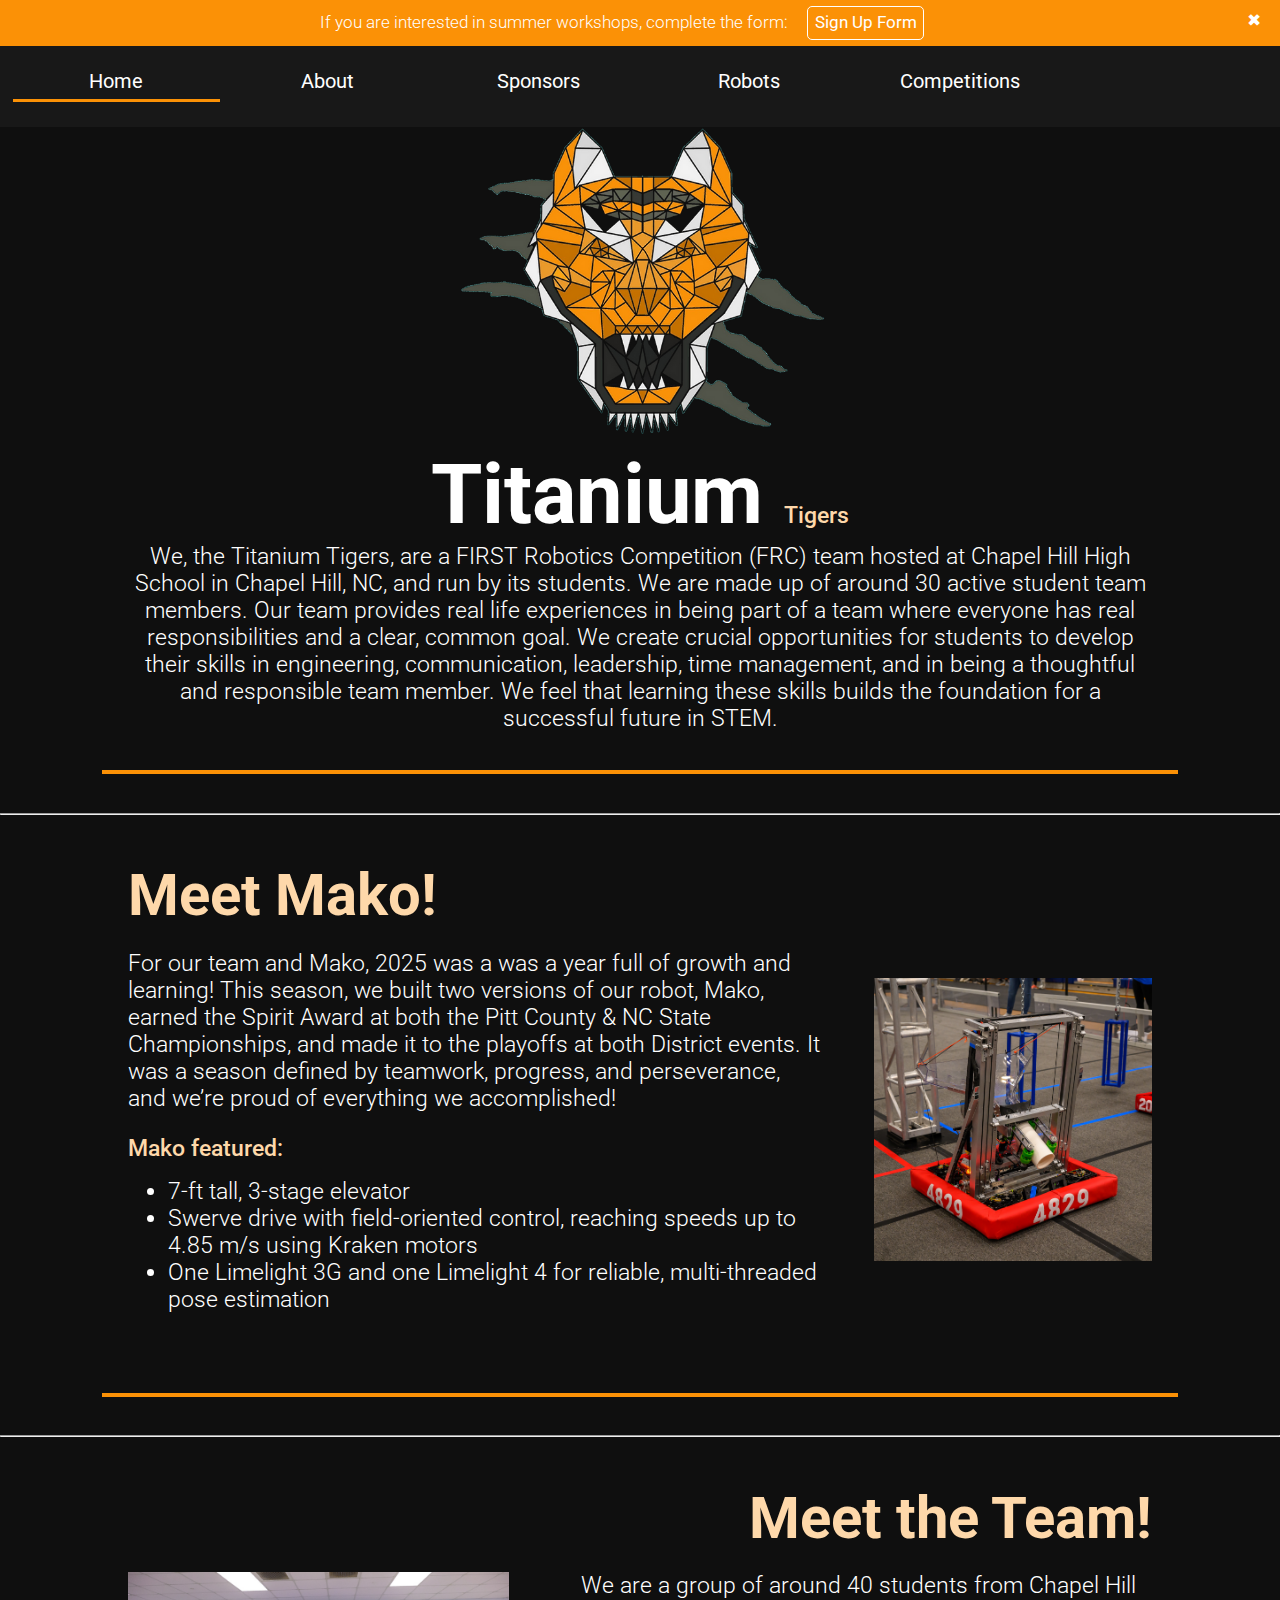
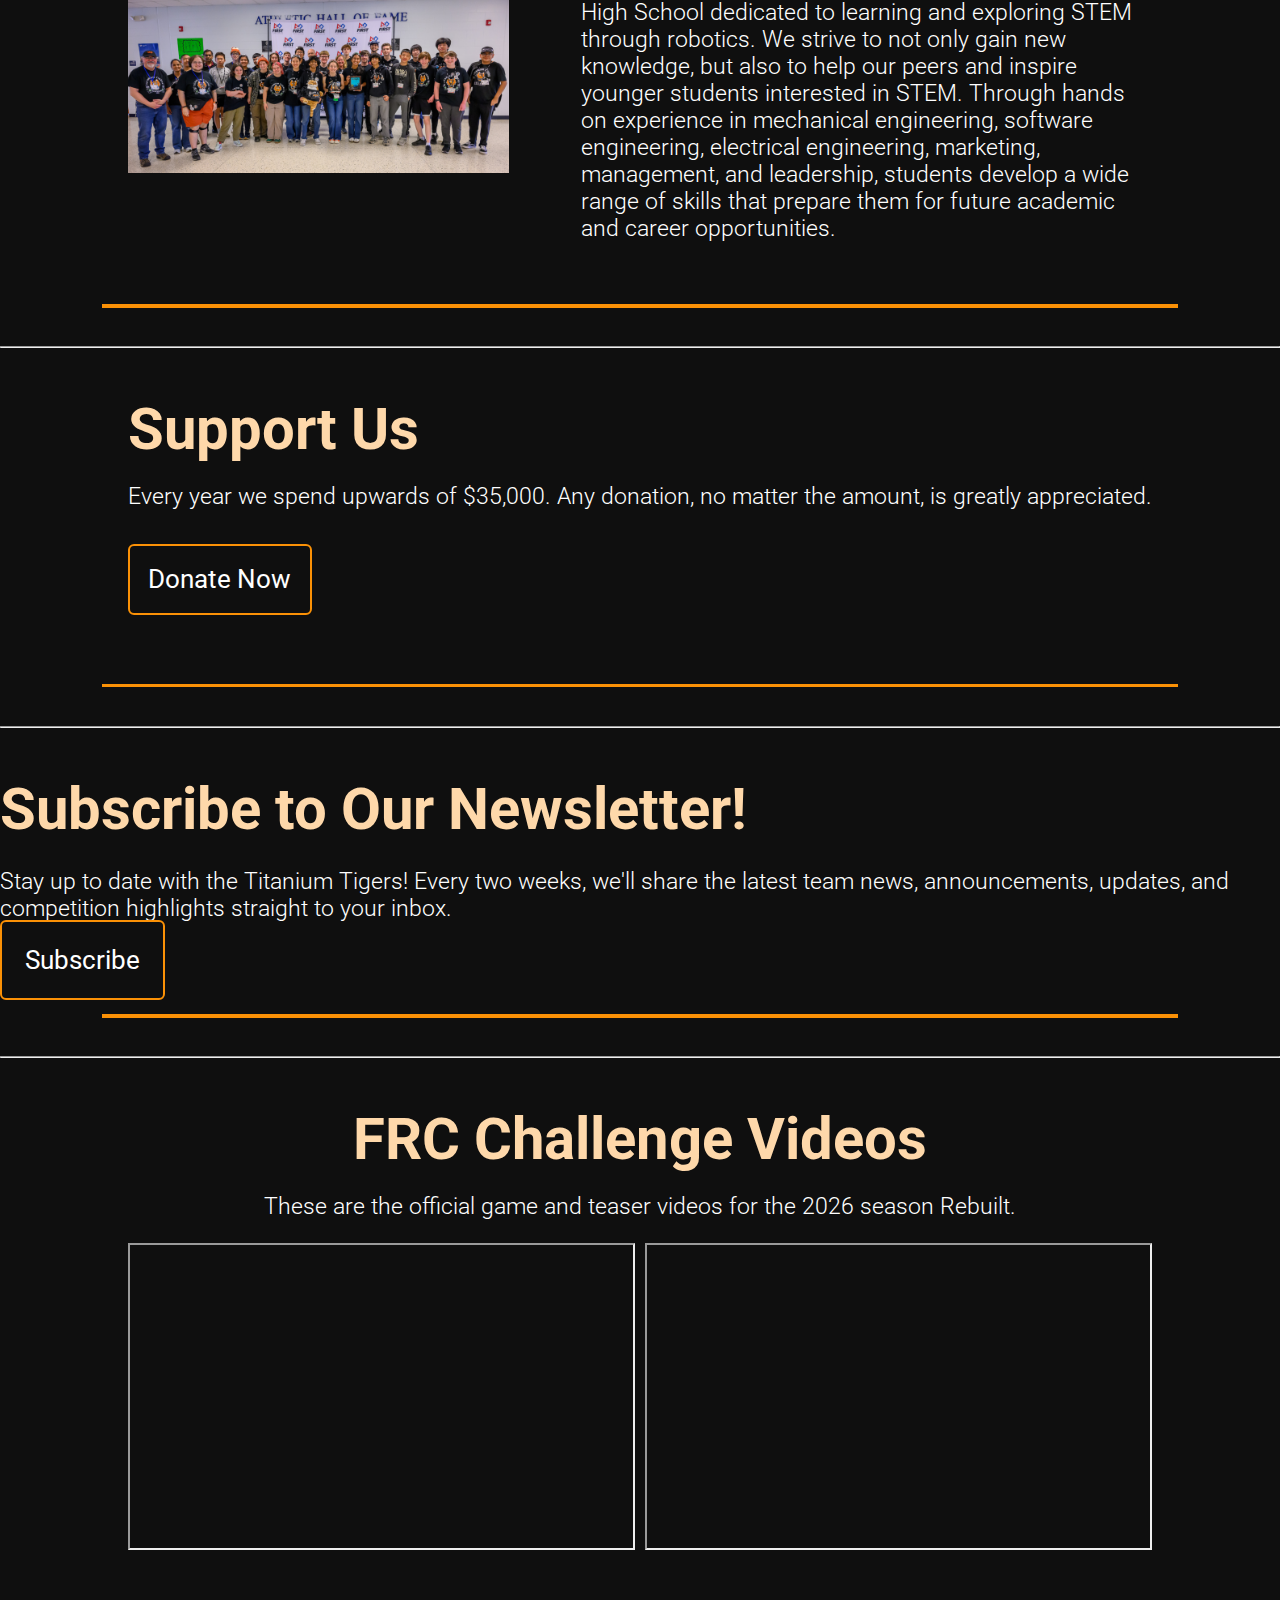
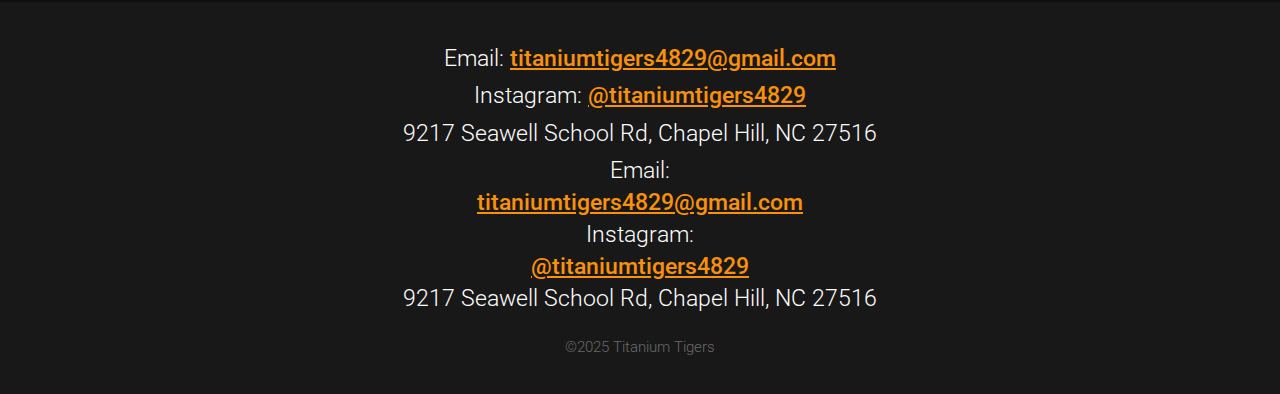
<file: index.html>
<!DOCTYPE html>
<html lang="en">
<head>
  <meta charset="UTF-8" name="viewport" content="width=device-width, initial-scale=1.0">
  <title>Titanium Tigers</title>
  <link rel="stylesheet" type="text/css" href="styles/style.css">
  <link rel="stylesheet" type="text/css" href="styles/header.css">
  <link rel="stylesheet" type="text/css" href="styles/footer.css">
  <link rel="preconnect" href="https://fonts.googleapis.com">
  <link rel="preconnect" href="https://fonts.gstatic.com" crossorigin>
  <link href="https://fonts.googleapis.com/css2?family=Roboto:wght@300&display=swap"
        rel="stylesheet">
  <link href="https://fonts.googleapis.com/css2?family=Roboto:wght@500&display=swap"
        rel="stylesheet">
  <link rel="icon" type="image/webp" href="images/4829LogoTransparent.png">
</head>
<body>

<header>
  <div id="header-interest-form">
    <p>If you are interested in summer workshops, complete the form:</p>
    <a class="header-button"
       href="https://docs.google.com/forms/d/e/1FAIpQLSed5eZHQDQntxYAsB14xyp1dz5gJ7dLAee2FDitHLM69PY-7Q/viewform"
       target="_blank">Sign Up Form</a>
  </div>
  <button id="x-button" onclick="closeSignupPopup()">✖</button>
  <input id="main-nav-toggle" type="checkbox"/>
  <label class="main-nav-button-container" for="main-nav-toggle">
    <div class="main-nav-button" id="top-nav-button"></div>
    <div class="main-nav-button" id="mid-nav-button"></div>
    <div class="main-nav-button" id="bot-nav-button"></div>
  </label>
  <div id="header-inner">
    <a class="header-item one" href="#">
      Home
    </a>
    <a class="header-item two" href="about.html">
      About
    </a>
    <a class="header-item three" href="sponsors.html">
      Sponsors
    </a>
    <a class="header-item four" href="robots.html">
      Robots
    </a>
    <a class="header-item five" href="competitions.html">
      Competitions
    </a>
    <hr id="home-underline" class="header-underline"/>
  </div>
</header>

<section id="greeting-section">
  <div id="greeting-container">
    <img src="images/Titanium%20Tigers%20Logo.webp" alt="logo">
    <h1 id="team-name">Titanium <span id="easter-egg">Tigers</span></h1>
    <p>
      We, the Titanium Tigers, are a FIRST Robotics Competition (FRC) team hosted at Chapel Hill
      High School in Chapel Hill, NC, and run by its students. We are made up of around 30 active
      student team members. Our team provides real life experiences in being part of a team where
      everyone has real responsibilities and a clear, common goal. We create crucial opportunities
      for students to develop their skills in engineering, communication, leadership, time
      management, and in being a thoughtful and responsible team member. We feel that learning these
      skills builds the foundation for a successful future in STEM.
    </p>
  </div>
</section>

<hr class="divider-line"/>
<hr class="divider-line-mobile"/>

<section id="robot-section">
  <div id="robot-container">
    <h2>Meet Mako!</h2>
    <div class="text-image-div">
      <div class="text">
        <p>
          For our team and Mako, 2025 was a was a year full of growth and learning! This season, we built two versions of our robot, Mako, 
          earned the Spirit Award at both the Pitt County & NC State Championships, and made it to the playoffs at both District events.
          It was a season defined by teamwork, progress, and perseverance, and we’re proud of everything we accomplished!
        </p>
        <span>Mako featured:</span>
        <ul>
          <li>7-ft tall, 3-stage elevator</li>
          <li>Swerve drive with field-oriented control, reaching speeds up to 4.85 m/s using Kraken motors</li>
          <li>One Limelight 3G and one Limelight 4 for reliable, multi-threaded pose estimation</li>
        </ul>
      </div>
      <img src="images/2024-2025/Mako on the Start Line.jpg" alt="robot-pic">
    </div>
  </div>
</section>

<hr class="divider-line"/>
<hr class="divider-line-mobile"/>

<section id="team-section">
  <div id="team-container">
    <h2>Meet the Team!</h2>
    <div class="text-image-div">
      <img src="images/2024-2025/Team Spirit Award.png" alt="team-pic">
      <div class="text">
        <p>
          We are a group of around 40 students from Chapel Hill High School dedicated to learning
          and exploring STEM through robotics. We strive to not only gain new knowledge, but also to help
          our peers and inspire younger students interested in STEM. Through hands on experience in
          mechanical engineering, software engineering, electrical engineering, marketing,
          management, and leadership, students develop a wide range of skills that prepare them for 
          future academic and career opportunities.
        </p>
      </div>
    </div>
  </div>
</section>

<hr class="divider-line"/>
<hr class="divider-line-mobile"/>

<section id="donate-section">
  <div id="donate-container">
    <h2>Support Us</h2>
    <p>
      Every year we spend upwards of $35,000. Any donation, no matter the amount, is greatly
      appreciated.
    </p>
    <a class="button1" href="https://www.gofundme.com/f/titanium-tigers-robotics-4829-of-chapel-hill-2026-season?lid=uhuy7ry7mw4k&utm_source=product&utm_medium=email&utm_campaign=TXN_donation_alert&utm_content=fundraiser_page" target="_blank">Donate Now</a>
  </div>
</section>

<hr class="divider-line"/>
<hr class="divider-line-mobile"/>

<section id="newsletter-section">
  <div id="newsletter-container">
    <h2>Subscribe to Our Newsletter!</h2>
    <p>
      Stay up to date with the Titanium Tigers! Every two weeks, we'll share the latest team news, 
      announcements, updates, and competition highlights straight to your inbox.
    </p>
    <a class="button1" href="https://forms.gle/Wd8RRJCUMFnEo9Vr5" target="_blank">Subscribe</a>
  </div>
</section>

<hr class="divider-line"/>
<hr class="divider-line-mobile"/>

<section id="video-section">
  <div id="video-container">
    <h2>FRC Challenge Videos</h2>
    <p>
      These are the official game and teaser videos for the 2026 season Rebuilt.
    </p>
    <div id="videos-div">
      <iframe src="https://www.youtube.com/embed/_fybREErgyM?si=Or4xtby3BRuA8J5N"></iframe>
      <iframe src="https://www.youtube.com/embed/XLp3fYreLLk?si=uvtxaopqbM5wjt57"></iframe>
    </div>
  </div>
</section>



<footer>
  <div id="footer-container">
    <div id="footer-normal">
      <p>Email: <a class="url" href="mailto:titaniumtigers4829@gmail.com" target="_blank">titaniumtigers4829@gmail.com</a>
      </p>
      <p>Instagram: <a class="url" href="https://www.instagram.com/titaniumtigers4829/?hl=en"
                       target="_blank">@titaniumtigers4829</a></p>
      <p>9217 Seawell School Rd, Chapel Hill, NC 27516</p>
    </div>
    <div id="footer-mobile">
      <p>Email:</p><a class="url" href="mailto:titaniumtigers4829@gmail.com" target="_blank">titaniumtigers4829@gmail.com</a>
      <p>Instagram:</p><a class="url" href="https://www.instagram.com/titaniumtigers4829/?hl=en" target="_blank">@titaniumtigers4829</a>
      <p>9217 Seawell School Rd, Chapel Hill, NC 27516</p>
    </div>
    <p id="copyright-text">©2025 Titanium Tigers</p>
  </div>
</footer>

<script src="scripts/iframes.js"></script>
<script src="scripts/easteregg.js"></script>
<script src="scripts/x_button.js"></script>

</body>
</html>
</file>
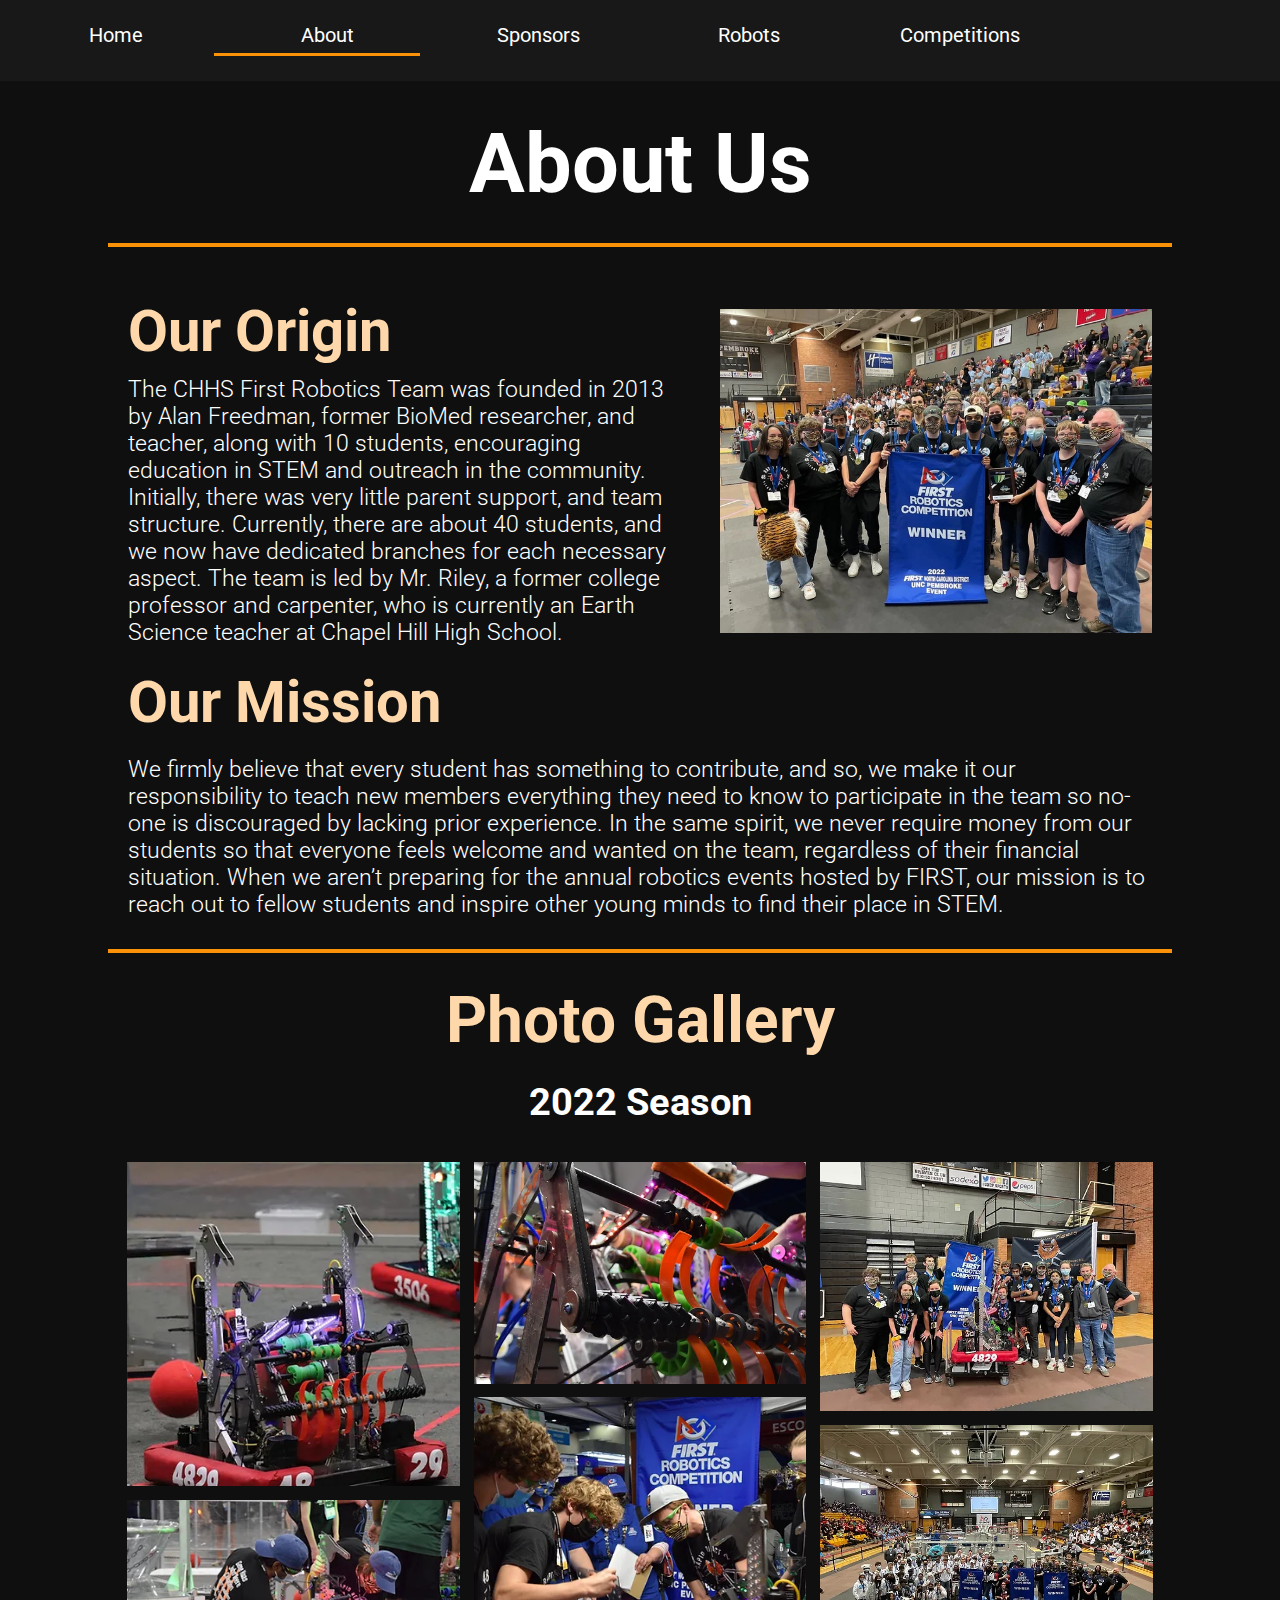
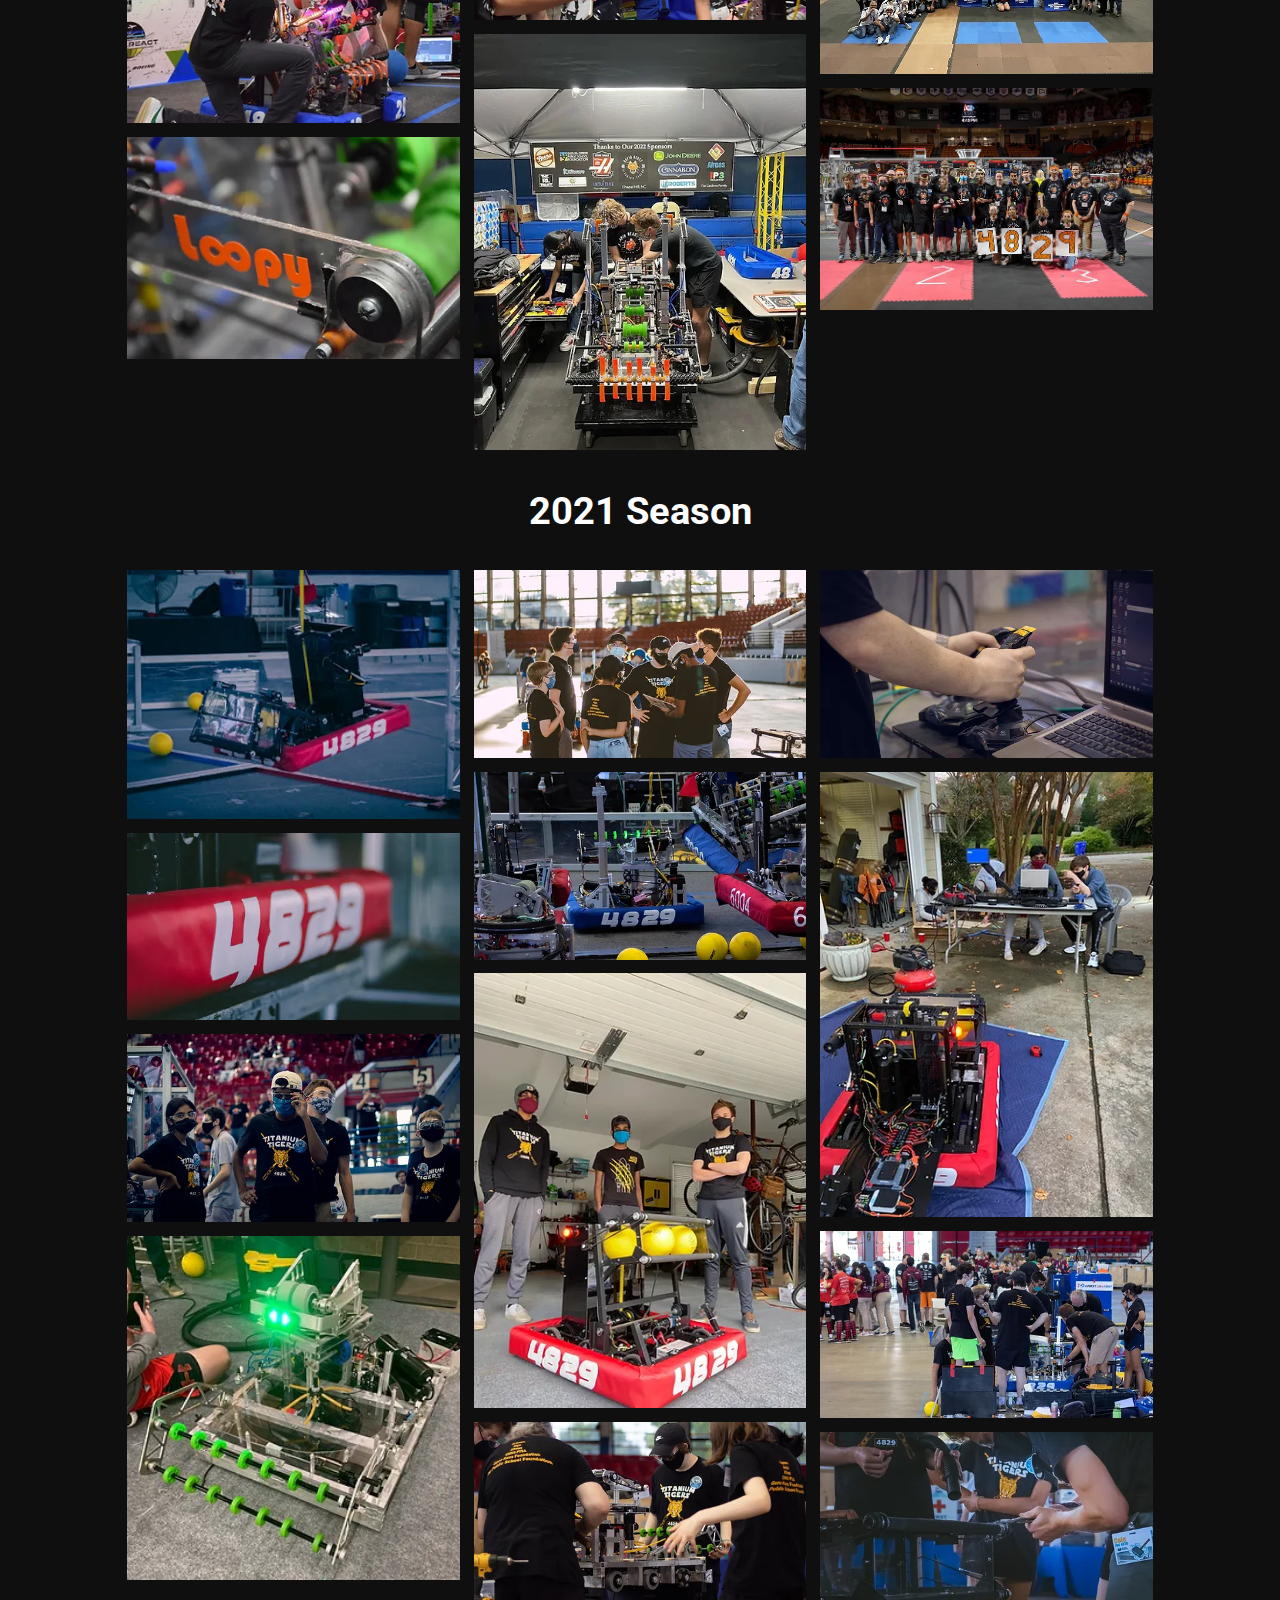
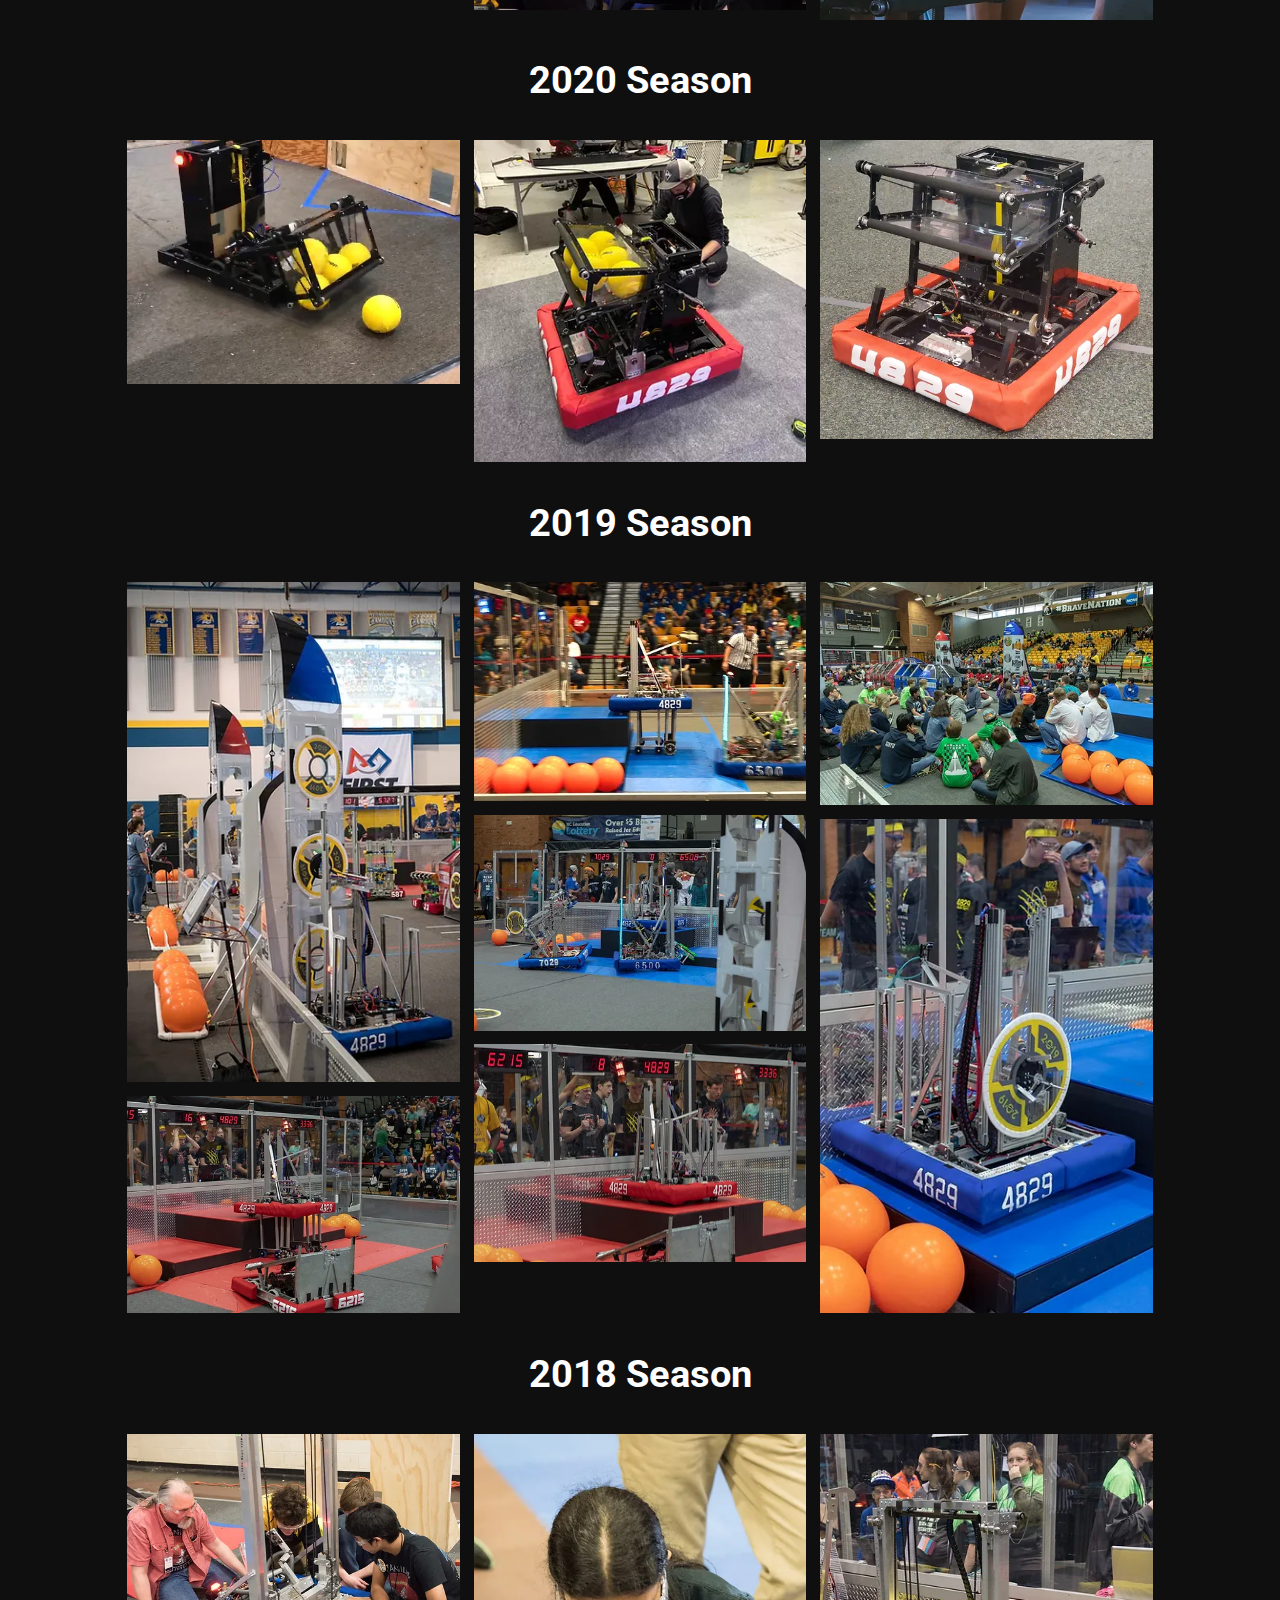
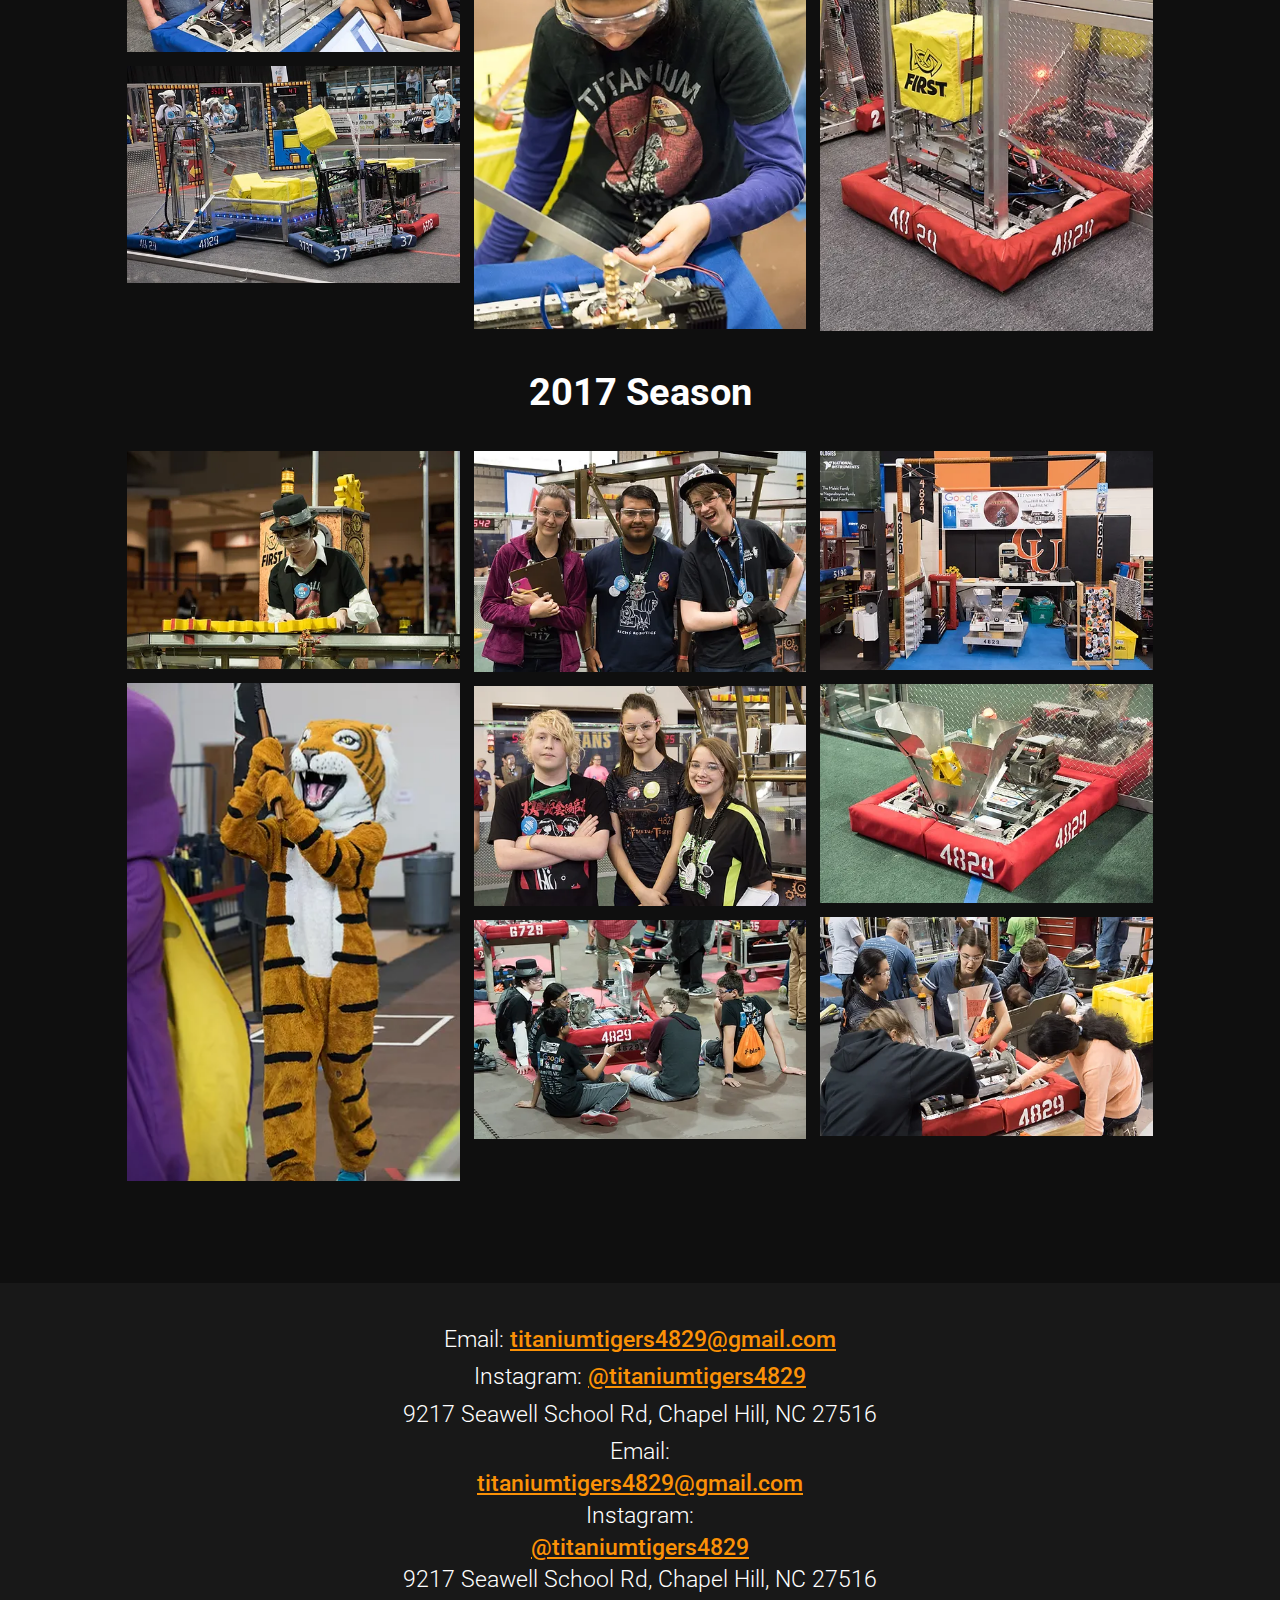
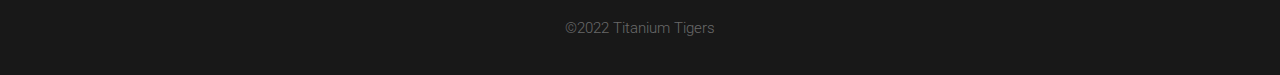
<file: about.html>
<!DOCTYPE html>
<html lang="en">
<head>
  <meta charset="UTF-8" name="viewport" content="width=device-width, initial-scale=1.0">
  <title>Titanium Tigers</title>
  <link rel="stylesheet" type="text/css" href="styles/style.css">
  <link rel="stylesheet" type="text/css" href="styles/photo-gallery.css">
  <link rel="stylesheet" type="text/css" href="styles/header.css">
  <link rel="stylesheet" type="text/css" href="styles/footer.css">
  <link rel="preconnect" href="https://fonts.googleapis.com">
  <link rel="preconnect" href="https://fonts.gstatic.com" crossorigin>
  <link href="https://fonts.googleapis.com/css2?family=Roboto:wght@300&display=swap"
        rel="stylesheet">
  <link href="https://fonts.googleapis.com/css2?family=Roboto:wght@500&display=swap"
        rel="stylesheet">
  <link rel="icon" type="image/webp" href="images/Titanium%20Tigers%20Logo.webp">
</head>
<body>

<header>
  <input id="main-nav-toggle" type="checkbox"/>
  <img id="logo" src="images/Titanium%20Tigers%20Logo.webp" alt="team-logo">
  <label class="main-nav-button-container" for="main-nav-toggle">
    <div class="main-nav-button" id="top-nav-button"></div>
    <div class="main-nav-button" id="mid-nav-button"></div>
    <div class="main-nav-button" id="bot-nav-button"></div>
  </label>
  <div id="header-inner">
    <a class="header-item one" href="index.html">
      Home
    </a>
    <a class="header-item two" href="#">
      About
    </a>
    <a class="header-item three" href="sponsors.html">
      Sponsors
    </a>
    <a class="header-item four" href="robots.html">
      Robots
    </a>
    <a class="header-item five" href="competitions.html">
      Competitions
    </a>
    <hr id="about-underline" class="header-underline"/>
  </div>
</header>

<section class="page-section">
  <div class="page-container">
    <h1>About Us</h1>
    <hr class="divider-line"/>
    <div class="text-image-div">
      <div class="text-div">
        <h2>Our Origin</h2>
        <p>
          The CHHS First Robotics Team was founded in 2013 by Alan Freedman, former BioMed
          researcher,
          and teacher, along with 10 students, encouraging education in STEM and outreach in the
          community. Initially, there was very little parent support, and team structure. Currently,
          there are about 40 students, and we now have dedicated branches for each necessary aspect.
          The team is led by Mr. Riley,
          a
          former college professor and carpenter, who is currently an Earth Science teacher at
          Chapel
          Hill High School.
        </p>
      </div>
      <img src="images/team-image2.webp" alt="team-image-2">
    </div>
    <h2>Our Mission</h2>
    <p>
      We firmly believe that every student has something to contribute, and so, we make it our
      responsibility to teach new members everything they need to know to participate in the team so
      no-one is discouraged by lacking prior experience. In the same spirit, we never require money
      from our students so that everyone feels welcome and wanted on the team, regardless of their
      financial situation. When we aren’t preparing for the annual robotics events hosted by FIRST,
      our mission is to reach out to fellow students and inspire other young minds to find their
      place in STEM.
    </p>
    <hr class="divider-line"/>
  </div>
</section>

<section id="photo-gallery">
  <div id="photo-container">
    <h2>Photo Gallery</h2>
    <h3>2022 Season</h3>
    <div class="photo-row">
      <div class="photo-column">
        <img src="images/4EFB206A-CB05-4FF9-841D-AFB1B67209EB_JPG.webp" alt="gallery image">
        <img src="images/cachedImage_PNG.webp" alt="gallery image">
        <img src="images/IMG_9556_JPG.webp" alt="gallery image">
      </div>
      <div class="photo-column">
        <img src="images/IMG_9555_JPG.webp" alt="gallery image">
        <img src="images/IMG_9548_JPG.webp" alt="gallery image">
        <!-- That's my head on the very left! -->
        <img src="images/guilford%20pit.webp" alt="gallery image">
      </div>
      <div class="photo-column">
        <img src="images/pembroke%20blue%20banner%20and%20robot.webp" alt="gallery image">
        <img src="images/pembroke%20winning%20alliance.webp" alt="gallery image">
        <img src="images/team%20state%20photo.webp" alt="gallery image">
      </div>
    </div>
    <h3>2021 Season</h3>
    <div class="photo-row">
      <div class="photo-column">
        <img src="images/IMG-8010_JPG.webp" alt="gallery image">
        <img src="images/THOR-05.webp" alt="gallery image">
        <img src="images/THOR-27.webp" alt="gallery image">
        <img src="images/IMG_9599.webp" alt="gallery image">
      </div>
      <div class="photo-column">
        <img src="images/THOR-01.webp" alt="gallery image">
        <img src="images/THOR-22.webp" alt="gallery image">
        <img src="images/IMG_8387%202_JPG.webp" alt="gallery image">
        <img src="images/THOR-14.webp" alt="gallery image">
      </div>
      <div class="photo-column">
        <img src="images/THOR-19.webp" alt="gallery image">
        <img src="images/IMG_7970_JPG.webp" alt="gallery image">
        <img src="images/THOR-23.webp" alt="gallery image">
        <img src="images/THOR-11.webp" alt="gallery image">
      </div>
    </div>
    <h3>2020 Season</h3>
    <div class="photo-row">
      <div class="photo-column">
        <img src="images/3a9fc0_357a2a65f2424ed58ac0b488c9357aeb_mv2.webp" alt="gallery image">
      </div>
      <div class="photo-column">
        <img src="images/Crop_IMG_8005_JPG.webp" alt="gallery image">
      </div>
      <div class="photo-column">
        <img src="images/Darth%20Roomba.webp" alt="gallery image">
      </div>
    </div>
    <h3>2019 Season</h3>
    <div class="photo-row">
      <div class="photo-column">
        <img src="images/Mia%20hitting%20the%20middle%20hatch%20at%20Guilford.webp"
             alt="gallery image">
        <img src="images/3a9fc0_526e3ed3ea9f4309a80b49f81c95a1f5_mv2.webp" alt="gallery image">
      </div>
      <div class="photo-column">
        <img src="images/IMG_4625%203.webp" alt="gallery image">
        <img src="images/3a9fc0_4c061d61636b4fe49a2fc4549e79df1d_mv2.webp" alt="gallery image">
        <img src="images/Mia%20on%20level%203%20at%20Pembroke.webp" alt="gallery image">
      </div>
      <div class="photo-column">
        <img src="images/3a9fc0_c0d387ea772e4324ab5b30adff04d188_mv2.webp" alt="gallery image">
        <img src="images/Mia%20Ready%20for%20the%20Match%20at%20Pembroke.webp" alt="gallery image">
      </div>
    </div>
    <h3>2018 Season</h3>
    <div class="photo-row">
      <div class="photo-column">
        <img src="images/20180317-13441054.webp" alt="gallery image">
        <img src="images/20180331-14064879.webp" alt="gallery image">
      </div>
      <div class="photo-column">
        <img src="images/20180317-13560395.webp" alt="gallery image">
      </div>
      <div class="photo-column">
        <img src="images/20180330-11320689.webp" alt="gallery image">
      </div>
    </div>
    <h3>2017 Season</h3>
    <div class="photo-row">
      <div class="photo-column">
        <img src="images/Douglas%20in%20the%20airship%20at%20State.webp" alt="gallery image">
        <img src="images/Jade%20in%20the%20mascot%20parade.webp" alt="gallery image">
      </div>
      <div class="photo-column">
        <img src="images/Jade%20with%20the%20Alliance%207%20captains.webp" alt="gallery image">
        <img src="images/Jade%20with%20Alliance%207%20captains.webp" alt="gallery image">
        <img src="images/Tommy%20and%20the%20drive%20team%20waiting.webp" alt="gallery image">
      </div>
      <div class="photo-column">
        <img src="images/Tommy%20in%20the%20pits%20at%20State.webp" alt="gallery image">
        <img src="images/Tommy%20ready%20to%20start%20at%20State.webp" alt="gallery image">
        <img src="images/Working%20on%20Tommy%20in%20the%20pits.webp" alt="gallery image">
      </div>
    </div>
  </div>
</section>

<footer>
  <div id="footer-container">
    <div id="footer-normal">
      <p>Email: <a class="url" href="mailto:titaniumtigers4829@gmail.com" target="_blank">titaniumtigers4829@gmail.com</a>
      </p>
      <p>Instagram: <a class="url" href="https://www.instagram.com/titaniumtigers4829/?hl=en"
                       target="_blank">@titaniumtigers4829</a></p>
      <p>9217 Seawell School Rd, Chapel Hill, NC 27516</p>
    </div>
    <div id="footer-mobile">
      <p>Email:</p><a class="url" href="mailto:titaniumtigers4829@gmail.com" target="_blank">titaniumtigers4829@gmail.com</a>
      <p>Instagram:</p><a class="url" href="https://www.instagram.com/titaniumtigers4829/?hl=en" target="_blank">@titaniumtigers4829</a>
      <p>9217 Seawell School Rd, Chapel Hill, NC 27516</p>
    </div>
    <p id="copyright-text">©2022 Titanium Tigers</p>
  </div>
</footer>

</body>
</html>

<!-- If anyones ever looking at this in 5 years it was made by Jack
     I wonder if I made it into CMU or GTech? -->
</file>
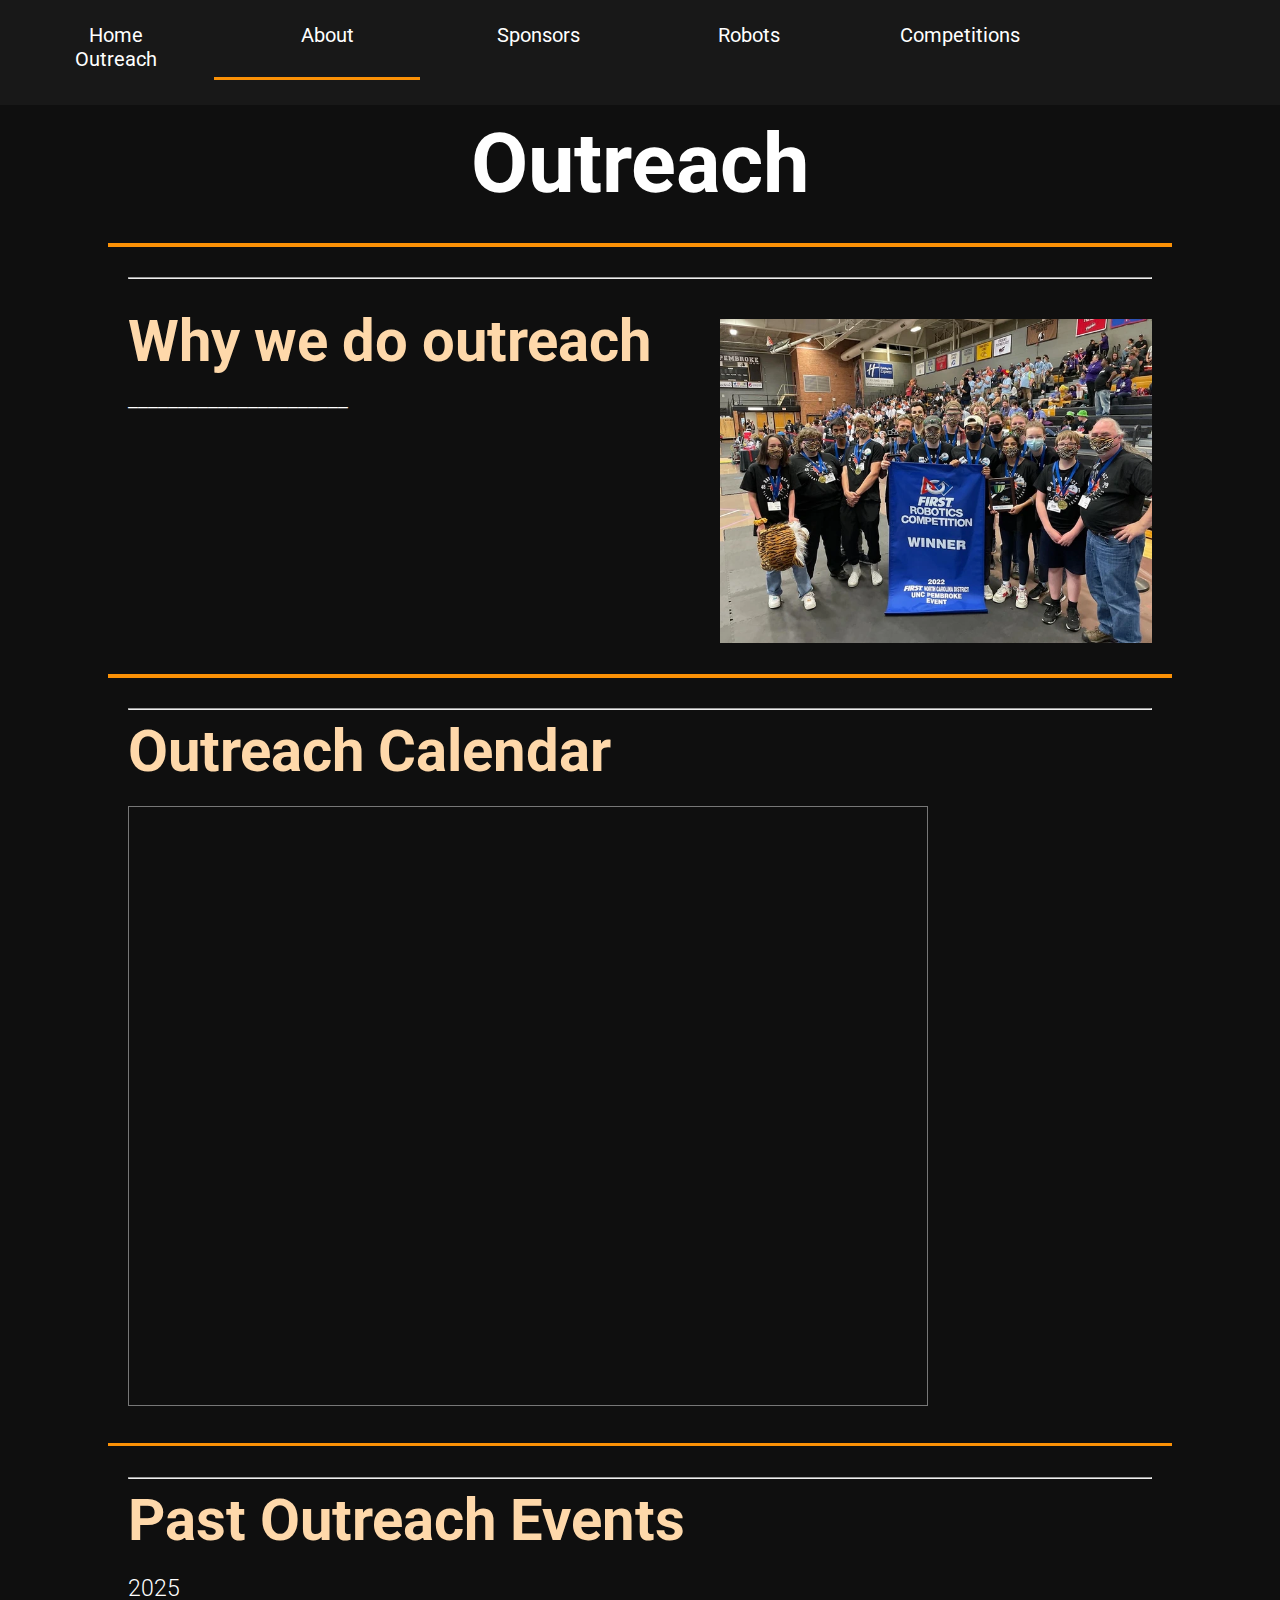
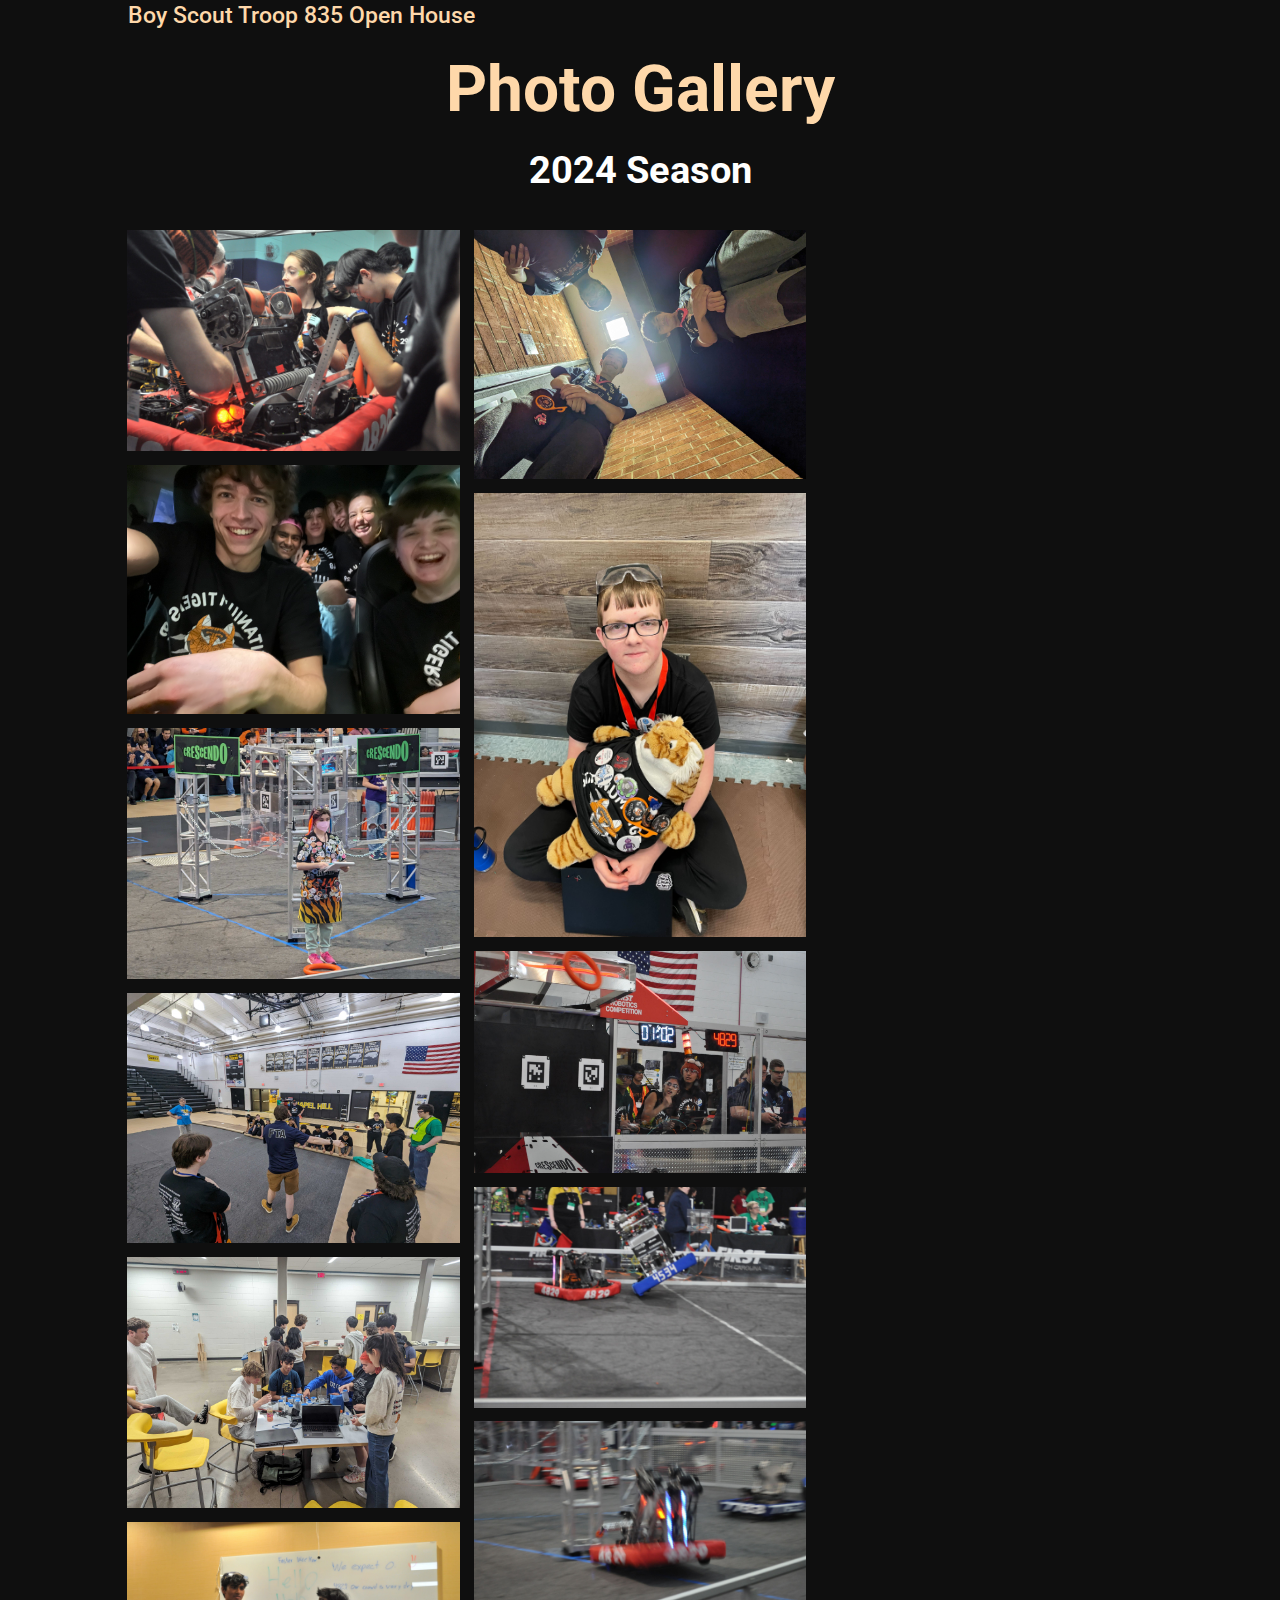
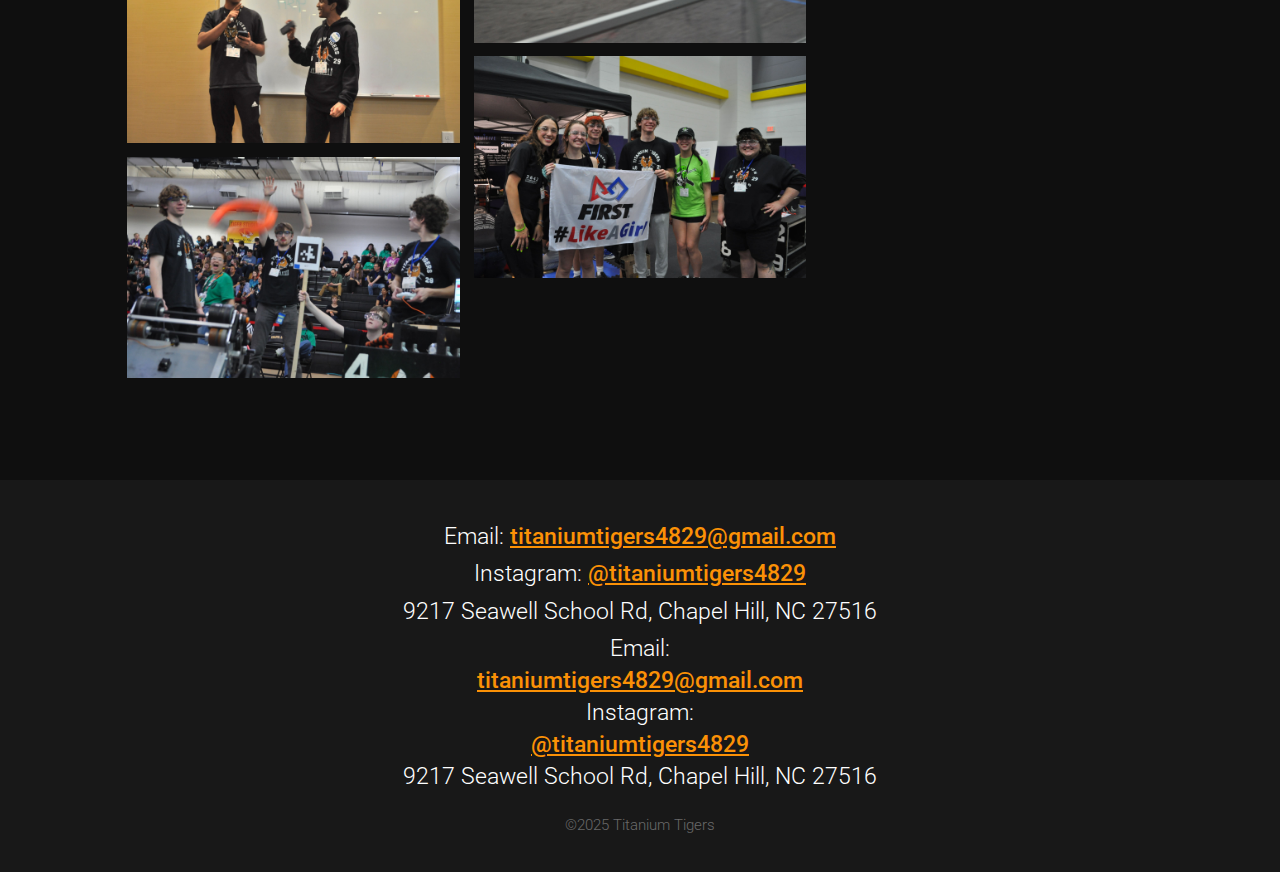
<file: outreach.html>
<!DOCTYPE html>
<html lang="en">
<head>
  <meta charset="UTF-8" name="viewport" content="width=device-width, initial-scale=1.0">
  <title>Titanium Tigers</title>
  <link rel="stylesheet" type="text/css" href="styles/style.css">
  <link rel="stylesheet" type="text/css" href="styles/photo-gallery.css">
  <link rel="stylesheet" type="text/css" href="styles/header.css">
  <link rel="stylesheet" type="text/css" href="styles/footer.css">
  <link rel="preconnect" href="https://fonts.googleapis.com">
  <link rel="preconnect" href="https://fonts.gstatic.com" crossorigin>
  <link href="https://fonts.googleapis.com/css2?family=Roboto:wght@300&display=swap"
        rel="stylesheet">
  <link href="https://fonts.googleapis.com/css2?family=Roboto:wght@500&display=swap"
        rel="stylesheet">
  <link rel="icon" type="image/webp" href="images/Titanium%20Tigers%20Logo.webp">
</head>
<body>

<header>
  <img id="logo" src="images/Titanium%20Tigers%20Logo.webp" alt="team-logo">
  <input id="main-nav-toggle" type="checkbox"/>
  <label class="main-nav-button-container" for="main-nav-toggle">
    <div class="main-nav-button" id="top-nav-button"></div>
    <div class="main-nav-button" id="mid-nav-button"></div>
    <div class="main-nav-button" id="bot-nav-button"></div>
  </label>
  <div id="header-inner">
    <a class="header-item one" href="index.html">
      Home
    </a>
    <a class="header-item two" href="about.html">
      About
    </a>
    <a class="header-item three" href="sponsors.html">
      Sponsors
    </a>
    <a class="header-item four" href="robots.html">
      Robots
    </a>
    <a class="header-item five" href="competitions.html">
      Competitions
    </a>
    <a class="header-item six" href="#">
      Outreach
    </a>
    <hr id="about-underline" class="header-underline"/>
  </div>
</header>

<section class="page-section">
  <div class="page-container">
    <h1>Outreach</h1>
    <hr class="divider-line"/>
    <hr class="divider-line-mobile"/>
    <div class="text-image-div">
      <div class="text-div">
        <h2>Why we do outreach</h2>
        <p>
          ______________________
        </p>
      </div>
      <img src="images/team-image2.webp" alt="team-image-2">
    </div>
    <hr class="divider-line"/>
    <hr class="divider-line-mobile"/>
    <h2>Outreach Calendar</h2>
    <p>
   <iframe src="https://calendar.google.com/calendar/embed?height=600&wkst=1&ctz=America%2FNew_York&showPrint=0&src=amFja0BiYWxsb2ZiZWVzLmNvbQ&src=ZmY5YWNlYmY1ZTY0MmIwNjg2MDM0NmU4OGFjODhlZDZhMDJkNmZlMzdmNTM1MzgyMDJmNWUwMjgyOWVkZWU3OEBncm91cC5jYWxlbmRhci5nb29nbGUuY29t&src=ZmFtaWx5MTUxNDgxMzE5MDYzOTU4OTU5MDhAZ3JvdXAuY2FsZW5kYXIuZ29vZ2xlLmNvbQ&src=ZW4udXNhI2hvbGlkYXlAZ3JvdXAudi5jYWxlbmRhci5nb29nbGUuY29t&color=%23039be5&color=%23a79b8e&color=%23ef6c00&color=%230b8043" style="border:solid 1px #777" width="800" height="600" frameborder="0" scrolling="no"></iframe>
    </p>
    <hr class="divider-line"/>
    <hr class="divider-line-mobile"/>
    <h2>Past Outreach Events</h2>
    <p>2025 <br>
    <span>Boy Scout Troop 835 Open House</span>
    </p>
  </div>
</section>

<section id="photo-gallery">
  <div id="photo-container">
    <h2>Photo Gallery</h2>
    <h3>2024 Season</h3>
    <div class="photo-row">
      <div class="photo-column">
        <img src="images/2023-2024/In the pits 3.jpg" alt="gallery image">
        <img src="images/2023-2024/IMG_9172.jpg" alt="battle bus after hours">
        <img src="images/2023-2024/PXL_20240303_172138917.jpg" alt="gallery image">
        <img src="images/2023-2024/PXL_20240304_002818789.jpg" alt="gallery image">
        <img src="images/2023-2024/PXL_20240330_183505785.MP.jpg" alt="gallery image">
        <img src="images/2023-2024/Pranav and Rohan performing _Curry Power_.jpg" alt="gallery image">
        <img src="images/2023-2024/IMG_9111.JPG" alt="Z blocking the note">
      </div>
      <div class="photo-column">
        <img src="images/2023-2024/IMG_9110.JPG" alt="the jr rizzlers">
        <img src="images/2023-2024/IMG_7927.jpg" alt="gallery image">
        <img src="images/2023-2024/Drive%20Team%20at%20Orange.jpg" alt="gallery image">
        <img src="images/2023-2024/Collision with Wired Wizards!.jpg"  alt="gallery image">
        <img src="images/2023-2024/Quilly Crash.jpg" alt="gallery image">
        <img src="images/2023-2024/Holding a sign with Pitt Pirates.jpg" alt="gallery image">
        <!-- That's Jack in the back, our favorite woman in stem-->
      </div>
    </div>
  </div>
</section>

<footer>
  <div id="footer-container">
    <div id="footer-normal">
      <p>Email: <a class="url" href="mailto:titaniumtigers4829@gmail.com" target="_blank">titaniumtigers4829@gmail.com</a>
      </p>
      <p>Instagram: <a class="url" href="https://www.instagram.com/titaniumtigers4829/?hl=en"
                       target="_blank">@titaniumtigers4829</a></p>
      <p>9217 Seawell School Rd, Chapel Hill, NC 27516</p>
    </div>
    <div id="footer-mobile">
      <p>Email:</p><a class="url" href="mailto:titaniumtigers4829@gmail.com" target="_blank">titaniumtigers4829@gmail.com</a>
      <p>Instagram:</p><a class="url" href="https://www.instagram.com/titaniumtigers4829/?hl=en" target="_blank">@titaniumtigers4829</a>
      <p>9217 Seawell School Rd, Chapel Hill, NC 27516</p>
    </div>
    <p id="copyright-text">©2025 Titanium Tigers</p>
  </div>
</footer>

</body>
</html>
</file>
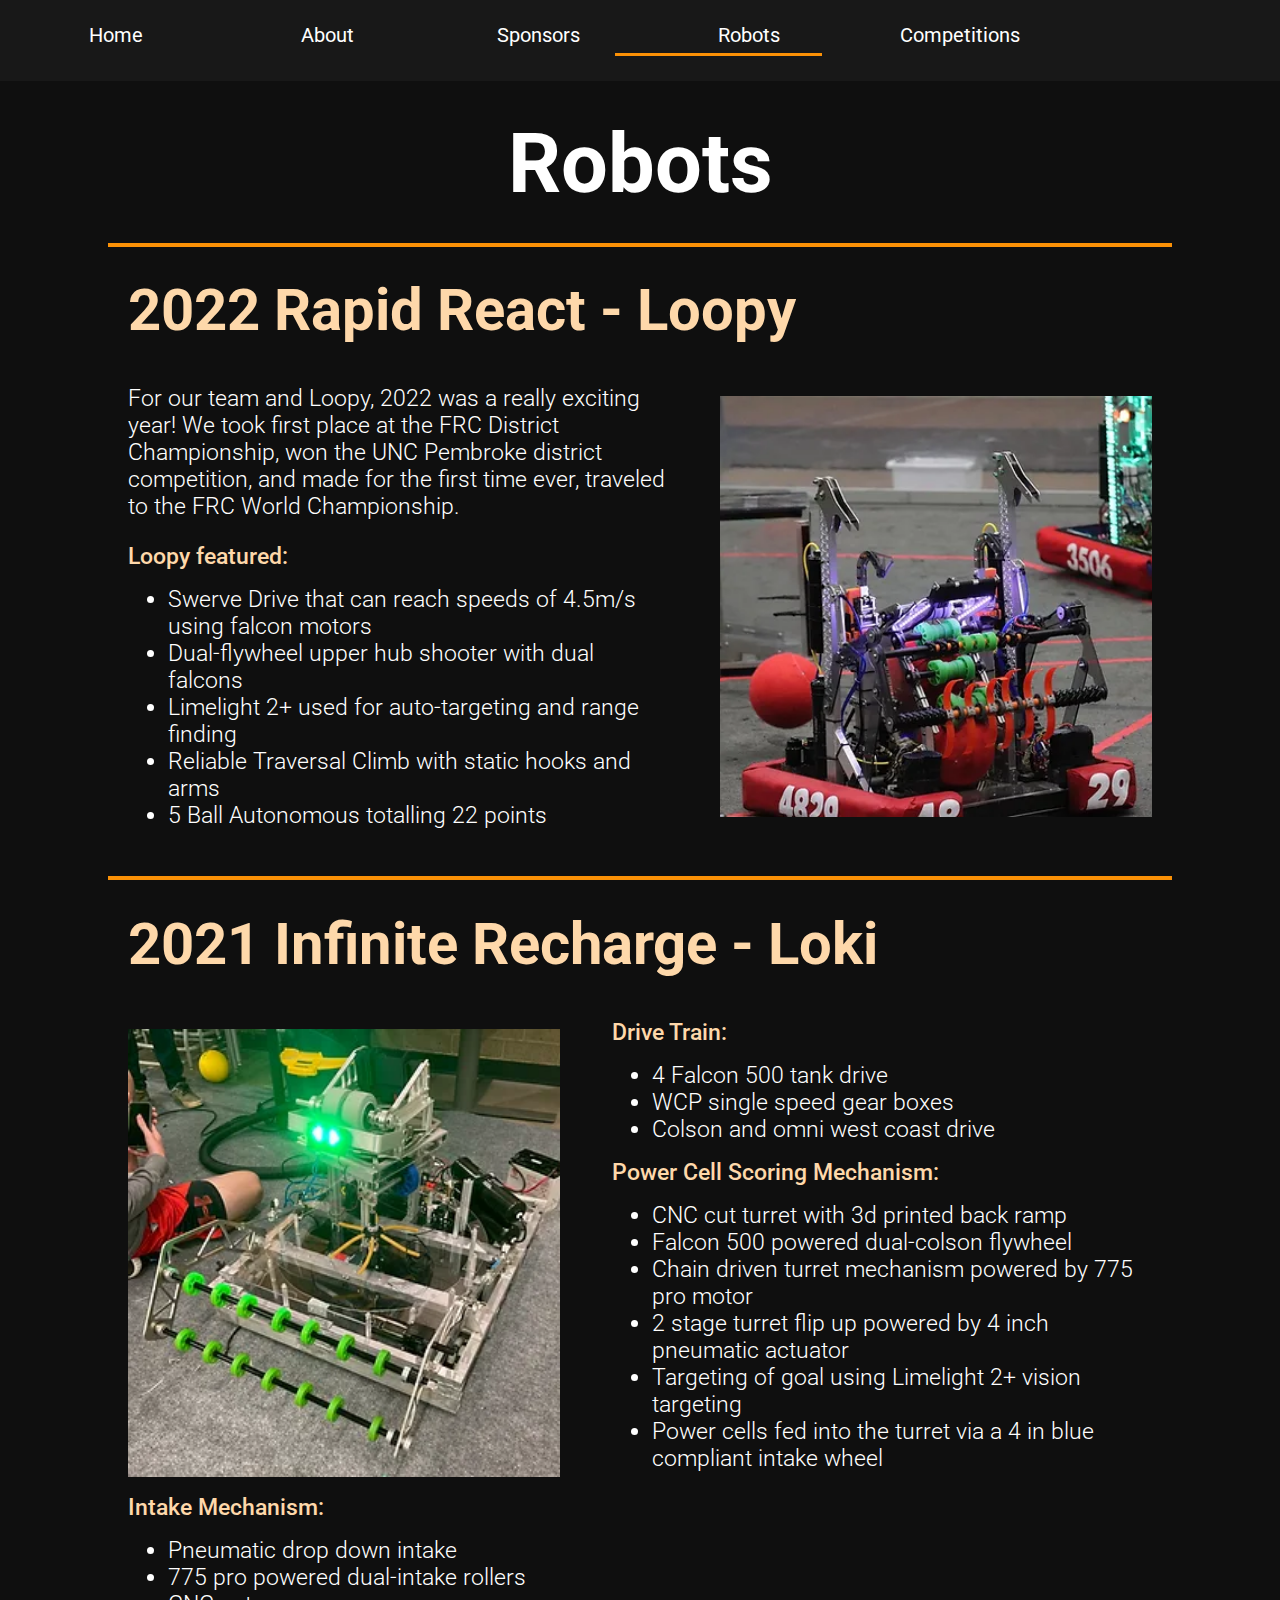
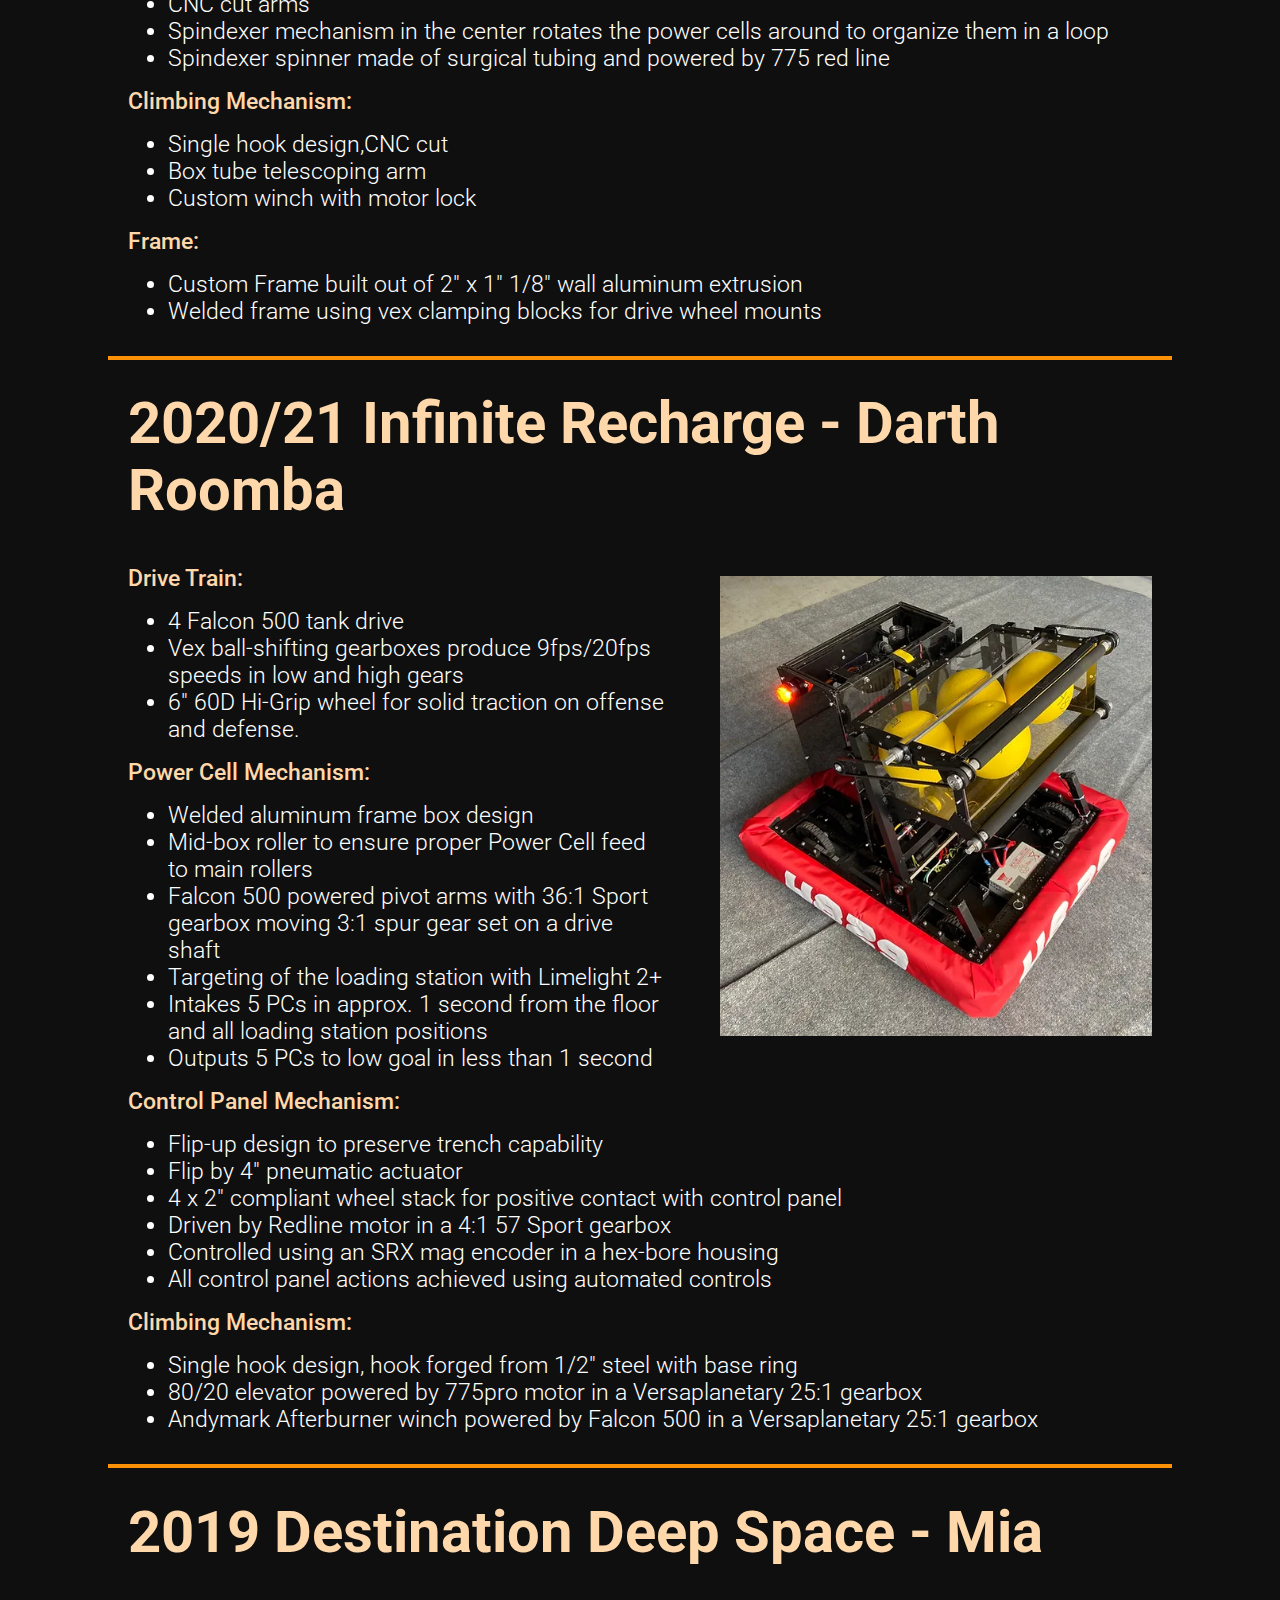
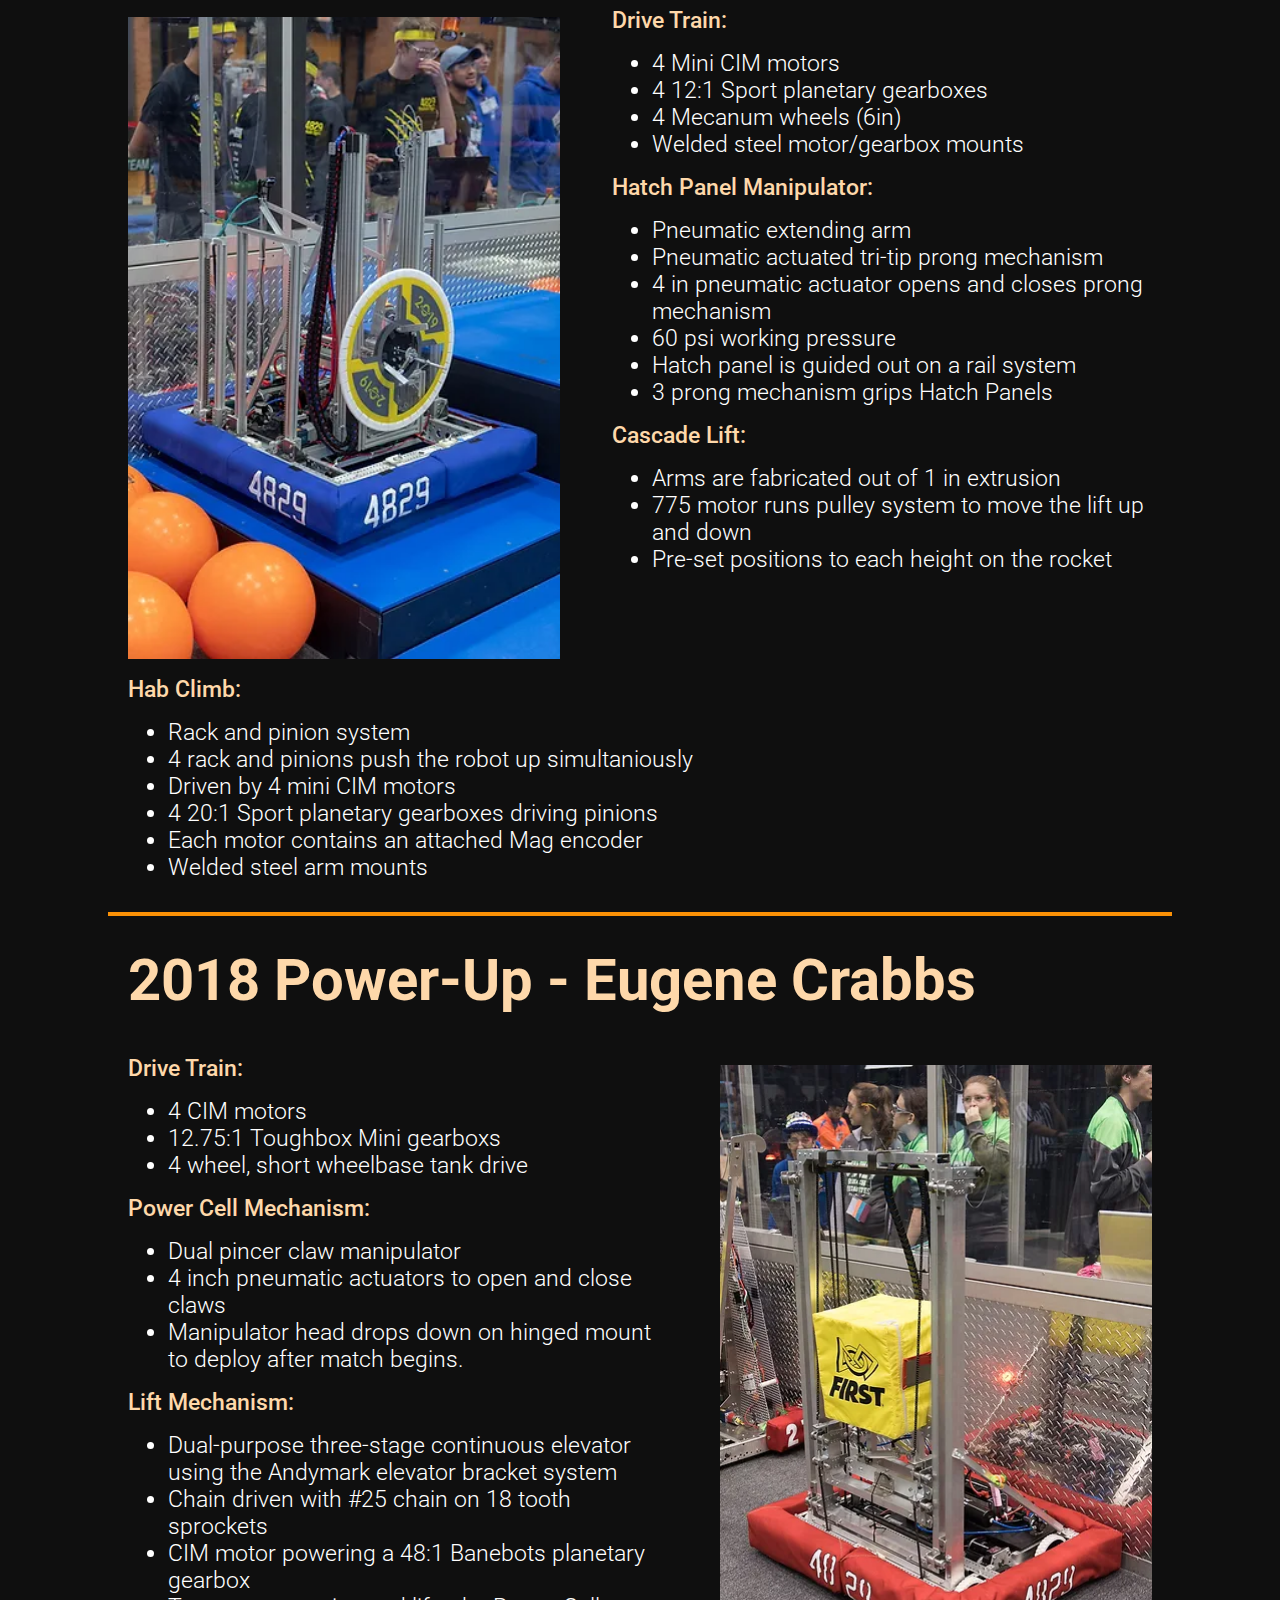
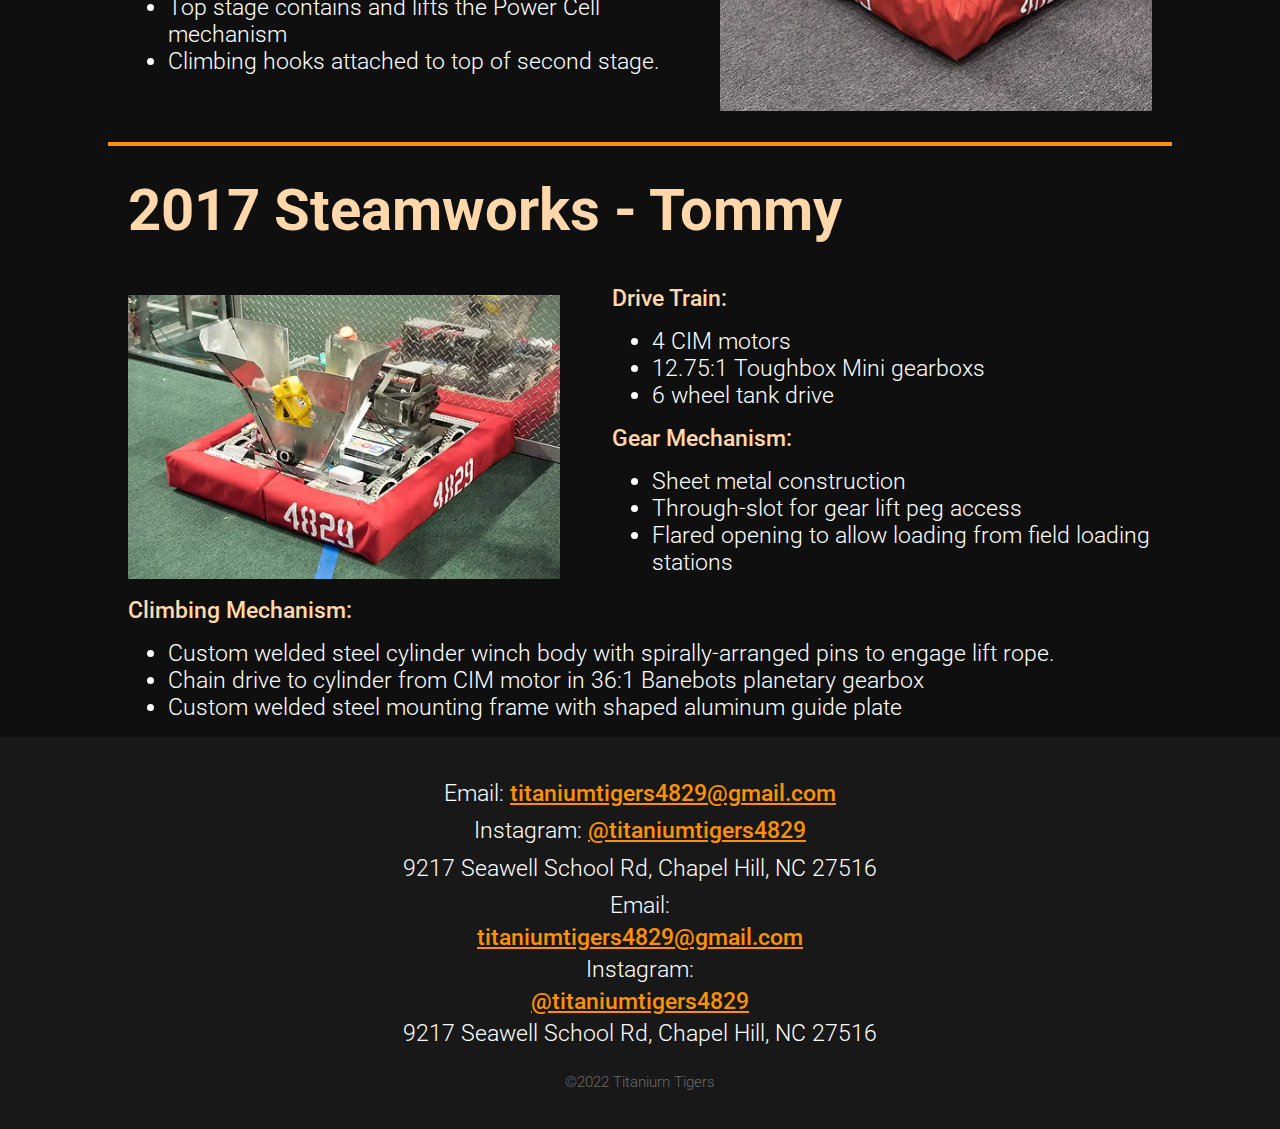
<file: robots.html>
<!DOCTYPE html>
<html lang="en" xmlns="http://www.w3.org/1999/html">
<head>
  <meta charset="UTF-8" name="viewport" content="width=device-width, initial-scale=1.0">
  <title>Titanium Tigers</title>
  <link rel="stylesheet" type="text/css" href="styles/style.css">
  <link rel="stylesheet" type="text/css" href="styles/photo-gallery.css">
  <link rel="stylesheet" type="text/css" href="styles/header.css">
  <link rel="stylesheet" type="text/css" href="styles/footer.css">
  <link rel="preconnect" href="https://fonts.googleapis.com">
  <link rel="preconnect" href="https://fonts.gstatic.com" crossorigin>
  <link href="https://fonts.googleapis.com/css2?family=Roboto:wght@300&display=swap"
        rel="stylesheet">
  <link href="https://fonts.googleapis.com/css2?family=Roboto:wght@500&display=swap"
        rel="stylesheet">
  <link rel="icon" type="image/webp" href="images/Titanium%20Tigers%20Logo.webp">
</head>
<body>

<header>
  <input id="main-nav-toggle" type="checkbox"/>
  <img id="logo" src="images/Titanium%20Tigers%20Logo.webp" alt="team-logo">
  <label class="main-nav-button-container" for="main-nav-toggle">
    <div class="main-nav-button" id="top-nav-button"></div>
    <div class="main-nav-button" id="mid-nav-button"></div>
    <div class="main-nav-button" id="bot-nav-button"></div>
  </label>
  <div id="header-inner">
    <a class="header-item one" href="index.html">
      Home
    </a>
    <a class="header-item two" href="about.html">
      About
    </a>
    <a class="header-item three" href="sponsors.html">
      Sponsors
    </a>
    <a class="header-item four" href="#">
      Robots
    </a>
    <a class="header-item five" href="competitions.html">
      Competitions
    </a>
    <hr id="robots-underline" class="header-underline"/>
  </div>
</header>

<section class="page-section">
  <div class="page-container">
    <h1>Robots</h1>
    <hr class="divider-line"/>
    <h2>2022 Rapid React - Loopy</h2>
    <div class="text-image-div">
      <div class="text">
        <p>
          For our team and Loopy, 2022 was a really exciting year! We took first place at the FRC
          District Championship, won the UNC Pembroke district competition, and made for the first
          time ever, traveled to the FRC World Championship.
        </p>
        <span>Loopy featured:</span>
        <ul>
          <li>Swerve Drive that can reach speeds of 4.5m/s using falcon motors</li>
          <li>Dual-flywheel upper hub shooter with dual falcons</li>
          <li>Limelight 2+ used for auto-targeting and range finding</li>
          <li>Reliable Traversal Climb with static hooks and arms</li>
          <li>5 Ball Autonomous totalling 22 points</li>
        </ul>
      </div>
      <img src="images/4EFB206A-CB05-4FF9-841D-AFB1B67209EB_JPG.webp" alt="robot-pic">
    </div>
    <hr class="divider-line"/>
    <h2>2021 Infinite Recharge - Loki</h2>
    <div class="image-text-div">
      <img src="images/IMG_9599.webp" alt="robot-pic">
      <div class="text">
        <span>Drive Train:</span>
        <ul>
          <li>4 Falcon 500 tank drive</li>
          <li>WCP single speed gear boxes</li>
          <li>Colson and omni west coast drive</li>
        </ul>
        <span>Power Cell Scoring Mechanism:</span>
        <ul>
          <li>CNC cut turret with 3d printed back ramp</li>
          <li>Falcon 500 powered dual-colson flywheel</li>
          <li>Chain driven turret mechanism powered by 775 pro motor</li>
          <li>2 stage turret flip up powered by 4 inch pneumatic actuator</li>
          <li>Targeting of goal using Limelight 2+ vision targeting</li>
          <li>Power cells fed into the turret via a 4 in blue compliant intake wheel</li>
        </ul>
      </div>
    </div>
    <span>Intake Mechanism:</span>
    <ul>
      <li>Pneumatic drop down intake</li>
      <li>775 pro powered dual-intake rollers</li>
      <li>CNC cut arms</li>
      <li>Spindexer mechanism in the center rotates the power cells around to organize them in a
        loop
      </li>
      <li>Spindexer spinner made of surgical tubing and powered by 775 red line</li>
    </ul>
    <span>Climbing Mechanism:</span>
    <ul>
      <li>Single hook design,CNC cut</li>
      <li>Box tube telescoping arm</li>
      <li>Custom winch with motor lock</li>
    </ul>
    <span>Frame:</span>
    <ul>
      <li>Custom Frame built out of 2" x 1" 1/8" wall aluminum extrusion</li>
      <li>Welded frame using vex clamping blocks for drive wheel mounts</li>
    </ul>
    <hr class="divider-line"/>
    <h2>2020/21 Infinite Recharge - Darth Roomba</h2>
    <div class="text-image-div">
      <div class="text">
        <span>Drive Train:</span>
        <ul>
          <li>4 Falcon 500 tank drive</li>
          <li>Vex ball-shifting gearboxes produce 9fps/20fps speeds in low and high gears</li>
          <li>6" 60D Hi-Grip wheel for solid traction on offense and defense.</li>
        </ul>
        <span>Power Cell Mechanism:</span>
        <ul>
          <li>Welded aluminum frame box design</li>
          <li>Mid-box roller to ensure proper Power Cell feed to main rollers</li>
          <li>Falcon 500 powered pivot arms with 36:1 Sport gearbox moving 3:1 spur gear set on a
            drive shaft
          </li>
          <li>Targeting of the loading station with Limelight 2+</li>
          <li>Intakes 5 PCs in approx. 1 second from the floor and all loading station positions
          </li>
          <li>Outputs 5 PCs to low goal in less than 1 second</li>
        </ul>
      </div>
      <img src="images/3a9fc0_a8d9f06fbdb94374a664e8ba1ff51eb9_mv2.webp" alt="robot-pic">
    </div>
    <span>Control Panel Mechanism:</span>
    <ul>
      <li>Flip-up design to preserve trench capability</li>
      <li>Flip by 4" pneumatic actuator</li>
      <li>4 x 2" compliant wheel stack for positive contact with control panel</li>
      <li>Driven by Redline motor in a 4:1 57 Sport gearbox</li>
      <li>Controlled using an SRX mag encoder in a hex-bore housing</li>
      <li>All control panel actions achieved using automated controls</li>
    </ul>
    <span>Climbing Mechanism:</span>
    <ul>
      <li>Single hook design, hook forged from 1/2" steel with base ring</li>
      <li>80/20 elevator powered by 775pro motor in a Versaplanetary 25:1 gearbox</li>
      <li>Andymark Afterburner winch powered by Falcon 500 in a Versaplanetary 25:1 gearbox</li>
    </ul>
    <hr class="divider-line"/>
    <h2>2019 Destination Deep Space - Mia</h2>
    <div class="image-text-div">
      <img src="images/Mia%20Ready%20for%20the%20Match%20at%20Pembroke.webp" alt="robot-pic">
      <div class="text">
        <span>Drive Train:</span>
        <ul>
          <li>4 Mini CIM motors</li>
          <li>4 12:1 Sport planetary gearboxes</li>
          <li>4 Mecanum wheels (6in)</li>
          <li>Welded steel motor/gearbox mounts</li>
        </ul>
        <span>Hatch Panel Manipulator:</span>
        <ul>
          <li>Pneumatic extending arm</li>
          <li>Pneumatic actuated tri-tip prong mechanism</li>
          <li>4 in pneumatic actuator opens and closes prong mechanism</li>
          <li>60 psi working pressure</li>
          <li>Hatch panel is guided out on a rail system</li>
          <li>3 prong mechanism grips Hatch Panels</li>
        </ul>
        <span>Cascade Lift:</span>
        <ul>
          <li>Arms are fabricated out of 1 in extrusion</li>
          <li>775 motor runs pulley system to move the lift up and down</li>
          <li>Pre-set positions to each height on the rocket</li>
        </ul>
      </div>
    </div>
    <span>Hab Climb:</span>
    <ul>
      <li>Rack and pinion system</li>
      <li>4 rack and pinions push the robot up simultaniously</li>
      <li>Driven by 4 mini CIM motors</li>
      <li>4 20:1 Sport planetary gearboxes driving pinions</li>
      <li>Each motor contains an attached Mag encoder</li>
      <li>Welded steel arm mounts</li>
    </ul>
    <hr class="divider-line"/>
    <h2>2018 Power-Up - Eugene Crabbs</h2>
    <div class="text-image-div">
      <div class="text">
        <span>Drive Train:</span>
        <ul>
          <li>4 CIM motors</li>
          <li>12.75:1 Toughbox Mini gearboxs</li>
          <li>4 wheel, short wheelbase tank drive</li>
        </ul>
        <span>Power Cell Mechanism:</span>
        <ul>
          <li>Dual pincer claw manipulator</li>
          <li>4 inch pneumatic actuators to open and close claws</li>
          <li>Manipulator head drops down on hinged mount to deploy after match begins.</li>
        </ul>
        <span>Lift Mechanism:</span>
        <ul>
          <li>Dual-purpose three-stage continuous elevator using the Andymark elevator bracket
            system
          </li>
          <li>Chain driven with #25 chain on 18 tooth sprockets</li>
          <li>CIM motor powering a 48:1 Banebots planetary gearbox</li>
          <li>Top stage contains and lifts the Power Cell mechanism</li>
          <li>Climbing hooks attached to top of second stage.</li>
        </ul>
      </div>
      <img src="images/20180330-11320689.webp" alt="robot-pic">
    </div>
    <hr class="divider-line">
    <h2>2017 Steamworks - Tommy</h2>
    <div class="image-text-div">
      <img src="images/Tommy%20ready%20to%20start%20at%20State.webp" alt="robot-pic">
      <div class="text">
        <span>Drive Train:</span>
        <ul>
          <li>4 CIM motors</li>
          <li>12.75:1 Toughbox Mini gearboxs</li>
          <li>6 wheel tank drive</li>
        </ul>
        <span>Gear Mechanism:</span>
        <ul>
          <li>Sheet metal construction</li>
          <li>Through-slot for gear lift peg access</li>
          <li>Flared opening to allow loading from field loading stations</li>
        </ul>
      </div>
    </div>
    <span>Climbing Mechanism:</span>
    <ul>
      <li>Custom welded steel cylinder winch body with spirally-arranged pins to engage lift
        rope.
      </li>
      <li>Chain drive to cylinder from CIM motor in 36:1 Banebots planetary gearbox</li>
      <li>Custom welded steel mounting frame with shaped aluminum guide plate</li>
    </ul>
  </div>
</section>

<footer>
  <div id="footer-container">
    <div id="footer-normal">
      <p>Email: <a class="url" href="mailto:titaniumtigers4829@gmail.com" target="_blank">titaniumtigers4829@gmail.com</a>
      </p>
      <p>Instagram: <a class="url" href="https://www.instagram.com/titaniumtigers4829/?hl=en"
                       target="_blank">@titaniumtigers4829</a></p>
      <p>9217 Seawell School Rd, Chapel Hill, NC 27516</p>
    </div>
    <div id="footer-mobile">
      <p>Email:</p><a class="url" href="mailto:titaniumtigers4829@gmail.com" target="_blank">titaniumtigers4829@gmail.com</a>
      <p>Instagram:</p><a class="url" href="https://www.instagram.com/titaniumtigers4829/?hl=en"
                          target="_blank">@titaniumtigers4829</a>
      <p>9217 Seawell School Rd, Chapel Hill, NC 27516</p>
    </div>
    <p id="copyright-text">©2022 Titanium Tigers</p>
  </div>
</footer>

</body>
</html>
</file>
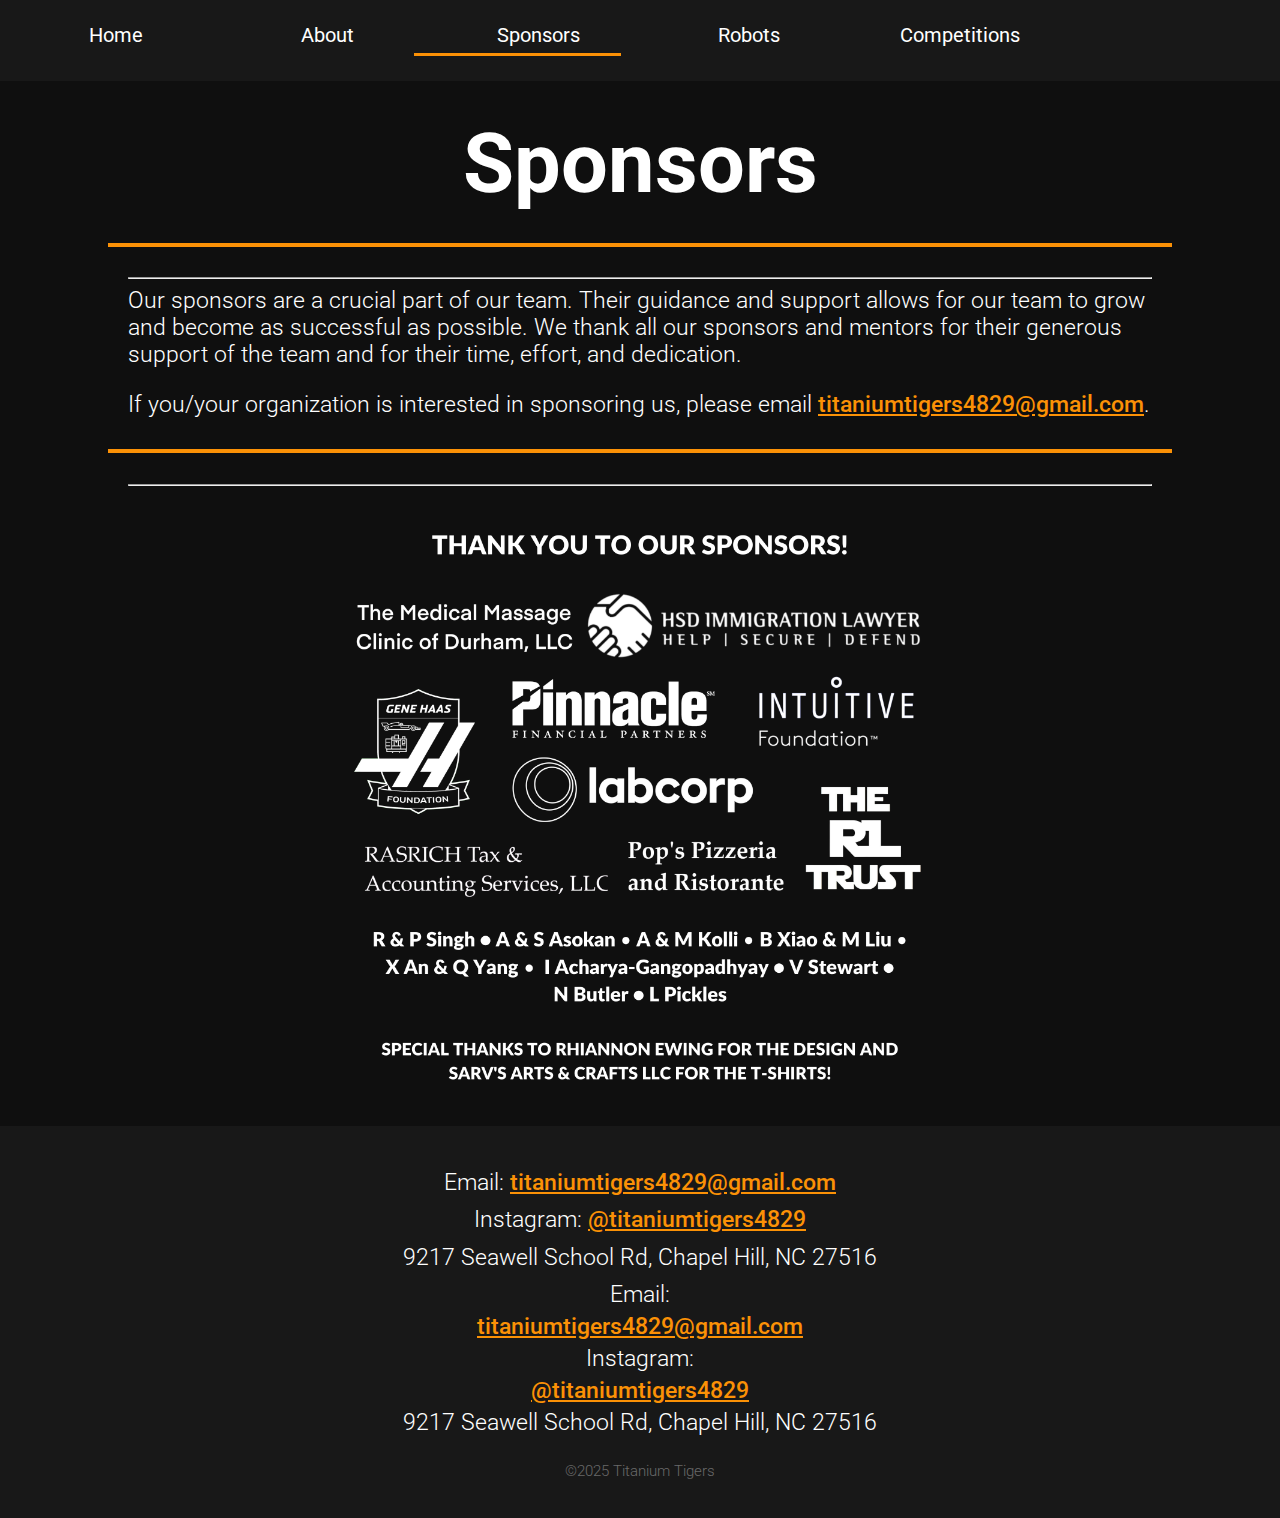
<file: sponsors.html>
<!DOCTYPE html>
<html lang="en">
<head>
  <meta charset="UTF-8" name="viewport" content="width=device-width, initial-scale=1.0">
  <title>Titanium Tigers</title>
  <link rel="stylesheet" type="text/css" href="styles/style.css">
  <link rel="stylesheet" type="text/css" href="styles/photo-gallery.css">
  <link rel="stylesheet" type="text/css" href="styles/header.css">
  <link rel="stylesheet" type="text/css" href="styles/footer.css">
  <link rel="preconnect" href="https://fonts.googleapis.com">
  <link rel="preconnect" href="https://fonts.gstatic.com" crossorigin>
  <link href="https://fonts.googleapis.com/css2?family=Roboto:wght@300&display=swap"
        rel="stylesheet">
  <link href="https://fonts.googleapis.com/css2?family=Roboto:wght@500&display=swap"
        rel="stylesheet">
  <link rel="icon" type="image/webp" href="images/Titanium%20Tigers%20Logo.webp">
</head>
<body>

<header>
  <img id="logo" src="images/Titanium%20Tigers%20Logo.webp" alt="team-logo">
  <input id="main-nav-toggle" type="checkbox"/>
  <label class="main-nav-button-container" for="main-nav-toggle">
    <div class="main-nav-button" id="top-nav-button"></div>
    <div class="main-nav-button" id="mid-nav-button"></div>
    <div class="main-nav-button" id="bot-nav-button"></div>
  </label>
  <div id="header-inner">
    <a class="header-item one" href="index.html">
      Home
    </a>
    <a class="header-item two" href="about.html">
      About
    </a>
    <a class="header-item three" href="#">
      Sponsors
    </a>
    <a class="header-item four" href="robots.html">
      Robots
    </a>
    <a class="header-item five" href="competitions.html">
      Competitions
    </a>
    <hr id="sponsors-underline" class="header-underline"/>
  </div>
</header>

<section class="page-section">
  <div class="page-container">
    <h1>Sponsors</h1>
    <hr class="divider-line"/>
    <hr class="divider-line-mobile"/>
    <p>
      Our sponsors are a crucial part of our team. Their guidance and support allows for our team to
      grow and become as successful as possible. We thank all our sponsors and mentors for their
      generous support of the team and for their time, effort, and dedication.
    </p>
    <p>
      If you/your organization is interested in sponsoring us, please email <a class="url"
                                                                               href="mailto:titaniumtigers4829@gmail.com">titaniumtigers4829@gmail.com</a>.
    </p>

    <hr class="divider-line"/>
    <hr class="divider-line-mobile"/>

    <!-- <div class="image-stack">
      <img src="images/lenovo_logo.png" style="width: 100%" alt="logo">
      <div class="image-row">
        <img src="images/intuitive_logo.png" style="width: 45%" alt="logo">
        <img src="images/ballentine_logo.png" style="width: 45%" alt="logo">
      </div>
      <div class="image-row">
        <img src="images/mmcd_logo.png" style="width: 45%" alt="logo">
        <img src="images/northrop_logo.png" style="width: 45%" alt="logo">
      </div>
    </div> -->
    <img src="images/2025-2026/2026-back-tshirt-sponsor-design.png"
        alt="sponsor-pic"
        style="width: 100%; max-width: 600px; height: auto; display: block; margin: 20px auto;">

  </div>
</section>

<footer>
  <div id="footer-container">
    <div id="footer-normal">
      <p>Email: <a class="url" href="mailto:titaniumtigers4829@gmail.com" target="_blank">titaniumtigers4829@gmail.com</a>
      </p>
      <p>Instagram: <a class="url" href="https://www.instagram.com/titaniumtigers4829/?hl=en"
                       target="_blank">@titaniumtigers4829</a></p>
      <p>9217 Seawell School Rd, Chapel Hill, NC 27516</p>
    </div>
    <div id="footer-mobile">
      <p>Email:</p><a class="url" href="mailto:titaniumtigers4829@gmail.com" target="_blank">titaniumtigers4829@gmail.com</a>
      <p>Instagram:</p><a class="url" href="https://www.instagram.com/titaniumtigers4829/?hl=en"
                          target="_blank">@titaniumtigers4829</a>
      <p>9217 Seawell School Rd, Chapel Hill, NC 27516</p>
    </div>
    <p id="copyright-text">©2025 Titanium Tigers</p>
  </div>
</footer>

</body>
</html>
</file>
<file: styles/style.css>
:root {
  --mainColor: #0f0f0f;
  --secondaryColor: #181818;
  --tertiaryColor: #b8b8b8;
  --quaternaryColor: dimgrey;
  --themeColor: #FB9106;
  --secondaryThemeColor: #EEC75B;
  --tertiaryThemeColor: #FED8AA;
  --blendedColor: #F1AE3D;
  --filterColor: -50deg;

  --mainTextColor: white;

  --mainFont: 'Roboto', sans-serif;
  --secondaryFont: "SF Mono","Fira Code","Fira Mono","Roboto Mono",monospace;
}


* {
  box-sizing: border-box;
  transition: .5s;
  outline: none;
}

html, body {
  padding: 0;
  margin: auto;
  font-family: var(--mainFont);
  background-color: var(--mainColor);
}

h1 {
  color: var(--mainTextColor);
  font-size: 6.5vw;
  margin: 0;
}

h2 {
  color: var(--tertiaryThemeColor);
  font-size: 4.5vw;
  margin-bottom: 2%;
}

h3 {
  color: var(--mainTextColor);
  font-size: 3vw;
  margin: 0;
}

p {
  color: var(--mainTextColor);
  font-size: 1.8vw;
  font-weight: 300;
}

span {
  color: var(--tertiaryThemeColor);
  font-size: 1.8vw;
  font-weight: 500;
}

li {
  color: var(--mainTextColor);
  font-size: 1.8vw;
  font-weight: 300;
}

.divider-line {
  background: var(--themeColor);
  margin: 3% 8%;
  height: .3vw;
  border: 0 ;
}

.button1 {
  font-size: 2vw;
  color: var(--mainTextColor);
  border: 2px solid var(--themeColor);
  border-radius: 6px;
  padding: 1.8%;
  text-decoration: none!important;
}

.button1:hover {
  background: var(--themeColor);
  color: var(--mainColor);
}

.url {
  color: var(--themeColor);
  font-weight: 500;
}

.url:hover {
  filter: brightness(1.25);
}

#greeting-section {
  width: 100%;
}

#greeting-container {
  padding: 9% 10% 0;
  text-align: center;
}

#greeting-container img {
  width: 37%;
  display: block;
  margin-left: auto;
  margin-right: auto;
}

#robot-section {
  width: 100%;
}

#robot-container {
  padding: 0 10% 2%;
}

#robot-container .text-image-div {
  display: grid;
  grid-template-columns: 2.5fr 1fr;
  gap: 5%;
}

.text-image-div img {
  width: 100%;
  margin-top: 10%;
}

.image-text-div img {
  width: 100%;
  margin-top: 10%;
  margin-bottom: 4%!important;
}

#team-section {
  width: 100%;
}

#team-container {
  padding: 0 10%;
}

#team-container h2 {
  text-align: right;
}

#team-container .text-image-div {
  display: grid;
  grid-template-columns: 2fr 3fr;
  gap: 7%;
}

#team-container .text-image-div img, p {
  margin-top: 0;
}

#donate-section {
  width: 100%;
}

#donate-container {
  padding: 0 10% 4%;
}

#donate-container p {
  padding-bottom: 3%;
}

#video-section {
  width: 100%;
}

#video-container {
  padding: 0 10% 4%;
  text-align: center;
}

#videos-div {
  display: flex;
  flex-direction: row;
  justify-content: space-between;
  gap: 1%;
}

.page-section {
  width: 100%;
}

.page-container {
  padding: 9% 10% 5%;
}

.page-container h1 {
  text-align: center;
}

.page-container .text-image-div {
  display: grid;
  grid-template-columns: 1fr .8fr;
  gap: 5%;
  padding-top: 2%;
}

.page-container .text-image-div img {
  margin-top: 2.5%;
}

.page-container .image-text-div {
  display: grid;
  grid-template-columns: .8fr 1fr;
  gap: 5%;
  padding-top: 2%;
}

.page-container .image-text-div img {
  margin: 2.5% 0;
}

.page-container .divider-line {
  margin-left: -2%;
  margin-right: -2%;
}

.page-container h2 {
  margin: 0 0 2%;
}

.page-container p, ul {
  text-align: left;
}

.competitions-container {
  display: flex;
  flex-direction: row;
  width: 100%;
  padding-bottom: 5%;
  justify-content: space-between;
}

.competitions-container-mobile {
  display: none;
}

.competitions-container-mobile {
  padding-top: 6vw;
  padding-bottom: 2vw;
}

.competitions-text-div {
  display: flex;
  flex-direction: column;
  width: 50%;
  padding: 2.5%;
  text-align: center;
  margin-top: auto;
  margin-bottom: auto;
}

.competitions-text-div h3 {
  margin: 0;
  padding: 0 10% 10%;
}

.competitions-text-div p {
  margin-top: 0;
  text-align: center!important;
}

.competitions-text-div a {
  color: var(--themeColor);
  font-size: 1.5vw;
  transition: .5s;
  text-decoration: underline;
}

.competitions-text-div a:hover {
  filter: brightness(1.25);
}

.competitions-image-div {
  width: 50%;
  padding: 2.5%;
}

.competitions-date {
  color: var(--tertiaryColor);
}

.article-container {
  padding: 12% 24% 5%;
}

.article-container h2 {
  margin: 0;
}

.article-container p {
  text-align: left;
  padding-top: 2%;
  padding-bottom: 2%;
  font-weight: lighter;
  margin-bottom: 1%;
}

.article-title {
  font-size: 5vw;
  padding-bottom: 1.5%;
}

.article-container .button1 {
  margin-top: 1%;
  display: inline-block;
}

@media (max-width: 820px) {

  h1 {
    font-size: 15vw;
  }

  h2 {
    font-size: 9vw;
    margin: 1vw 0;
  }

  p {
    font-size: 5vw;
    margin: 5vw 0;
  }

  span {
    font-size: 5vw;
  }

  li {
    font-size: 5vw;
  }

  .button1 {
    font-size: 5vw;
  }

  .competitions-container {
    display: none;
  }

  .competitions-container-mobile {
    display: block;
  }

  .competitions-text-div {
    width: 100%;
  }

  .competitions-text-div h3 {
    padding: 0 0 1.5vw;
    font-size: 7vw;
  }

  .competitions-text-div a {
    font-size: 4vw;
  }

  .article-container {
    padding: 20vw 10% 10%;
  }

  #greeting-section, .page-section {
    margin-top: 60px;
  }

  .page-container {
    padding-top: 5vw;
  }

  #greeting-container img {
    width: 50%;
  }

  .text-image-div, .image-text-div   {
    display: block!important;
  }

  .text-image-div img {
    margin: 0;
  }

  #team-container h2 {
    text-align: left;
    margin-bottom: 3vw;
  }

  #videos-div {
    display: block!important;
  }

  .page-container h2 {
    margin: 0;
  }

  .page-container .text-image-div img {
    margin: 0 0 3vw;
  }

  .article-container p {
    margin: 5vw 0;
  }

}
</file>
<file: styles/header.css>
header {
  width: 100%;
  position: fixed;
  top: 0;
  background: var(--secondaryColor);
}

#header-interest-form {
  width: 100%;
  padding: .5% 25%;
  display: flex;
  flex-direction: row;
  gap: 3%;
  background-color: var(--themeColor);
}

#header-interest-form p {
  margin: 0;
  padding: 1% 0;
  font-size: 1.3vw;
}

#header-interest-form a {
  margin: 0;
  font-size: 1.3vw;
  color: var(--mainTextColor);
  border: 1px solid var(--mainTextColor);
  border-radius: 5px;
  padding: .9% 1% 1%;
  text-decoration: none;
}

#header-interest-form a:hover {
  backdrop-filter: brightness(1.15);
}

#x-button {
  color: var(--mainTextColor);
  background: transparent;
  border: none;
  font-size: 1.3vw;
  position: absolute;
  top: 8%;
  right: 1%;
  cursor: pointer;
  font-family: Arial, serif;
}

#x-button:hover {
  transform: rotate(180deg);
}


#header-inner {
  padding: 1.8% 1% 1.5%;
}

.header-item {
  text-align: center;
  font-size: 1.6vw;
  color: var(--mainTextColor);
  text-decoration: none;
  display: inline-block;
  width: 16.5%;
  padding: 0;
  margin: 0;
}

.header-item:hover {
  color: var(--themeColor);
}

.header-underline {
  height: .2vw;
  width: 16.5%;
  background: var(--themeColor);
  border: none;
  transition: .3s ease-in-out;
}

#logo {
  display: none;
  visibility: hidden;
}

#home-underline {
  margin: .5% 0;
}

#about-underline {
  margin: .5% 16%;
}

#sponsors-underline {
  margin: .5% 32%;
}

#robots-underline {
  margin: .5% 48%;
}

#competitions-underline {
  margin: .5% 64%;
}

#outreach-underline {
  margin: .5% 80%
}

.one:hover ~ hr {
  margin-left: 0!important;
}

.two:hover ~ hr {
  margin-left: 16.5%!important;
}

.three:hover ~ hr {
  margin-left: 33%!important;
}

.four:hover ~ hr {
  margin-left: 49.5%!important;
}

.five:hover ~ hr {
  margin-left: 66%!important;
}

.six:hover ~ hr {
  margin-left: 82.5%!important;
}

#main-nav-toggle {
  display: none;
  width: 100%;
  height: 100%;
}

/* Header looks weird at higher resolutions, this attempts to fix it */
@media (min-width: 2000px) {
  #home-underline {
    margin: .5% 0;
  }

  #about-underline {
    margin: .5% 16%;
  }

  #sponsors-underline {
    margin: .5% 32%;
  }

  #robots-underline {
    margin: .5% 48%;
  }

  #competitions-underline {
    margin: .5% 64%;
  }

  #outreach-underline {
    margin: .5% 80%;
  }

  .one:hover ~ hr {
    margin-left: 0!important;
  }

  .two:hover ~ hr {
    margin-left: 16.5%!important;
  }

  .three:hover ~ hr {
    margin-left: 33%!important;
  }

  .four:hover ~ hr {
    margin-left: 49.5%!important;
  }

  .five:hover ~ hr {
    margin-left: 66%!important;
  }
  
  .six:hover ~ hr {
  margin-left: 82.5%!important;
  }

}

@media (max-width: 1100px) {
  .header-underline, #header-interest-form, #x-button {
    display: none;
    visibility: hidden;
  }

  #logo {
    display: block;
    visibility: visible;
    position: absolute;
    top: 10px;
    left: 15px;
    width: 40px;
    height: 40px;
  }

  #header-inner {
    min-height: 60px;
    display: flex;
    flex-direction: column;
    align-items: center;
    gap: 20px;
    padding: 6% 1%;
  }

  .main-nav-button-container {
    position: absolute;
    top: 15px;
    right: 15px;
    display: flex;
    gap: 5px;
    width: 30px;
    height: 30px;
    cursor: pointer;
    flex-direction: column;
    justify-content: center;
    align-items: center;
    z-index: 5;
  }

  .main-nav-button {
    display: block;
    background-color: var(--mainTextColor);
    height: 4px;
    width: 30px;
    transition: transform 400ms cubic-bezier(0.23, 1, 0.32, 1);
    border-radius: 2px;
  }

  #main-nav-toggle ~ #header-inner a {
    display: none;
  }

  #main-nav-toggle:checked + .main-nav-button-container #top-nav-button {
    transform: rotate(405deg);
    position: absolute;
    top: calc(50% - 2px);
  }

  #main-nav-toggle:checked + .main-nav-button-container #mid-nav-button {
    background: rgba(255, 255, 255, 0);
    height: 0;
  }

  #main-nav-toggle:checked + .main-nav-button-container #bot-nav-button {
    transform: rotate(-405deg);
    position: absolute;
    top: calc(50% - 2px);
  }

  #main-nav-toggle:checked ~ #header-inner a {
    display: block;
  }

  .header-item {
    font-size: 6vw;
    width: 100%;
  }

}
</file>
<file: styles/footer.css>
footer {
  background: var(--secondaryColor);
}

#footer-container {
  padding: 3% 10%;
  display: flex;
  flex-direction: column;
  font-size: 1.8vw;
  text-align: center;
  justify-content: space-between;
}

#footer-container p{
  margin: 0;
  padding: .5% 0;
}

#copyright-text {
  font-size: 1.2vw;
  color: var(--quaternaryColor);
  padding: 2% 0 0!important;
}
</file>
<file: styles/photo-gallery.css>
#photo-gallery {
  width: 100%;
}

#photo-container {
  padding: 0 10% 5%;
}

#photo-container {
  text-align: center;
}

#photo-container h2 {
  margin-top: 2%;
  font-size: 5vw;
}

.page-container {
  padding-bottom: 0;
}

.photo-row {
  display: flex;
  flex-wrap: wrap;
  padding: 3% 0;
  margin: 0 -.8%;
}

.photo-column {
  flex: 33.333%;
  max-width: 33.333%;
}

.photo-column img {
  vertical-align: middle;
  width: 100%;
  padding: 2%;
}
</file>
